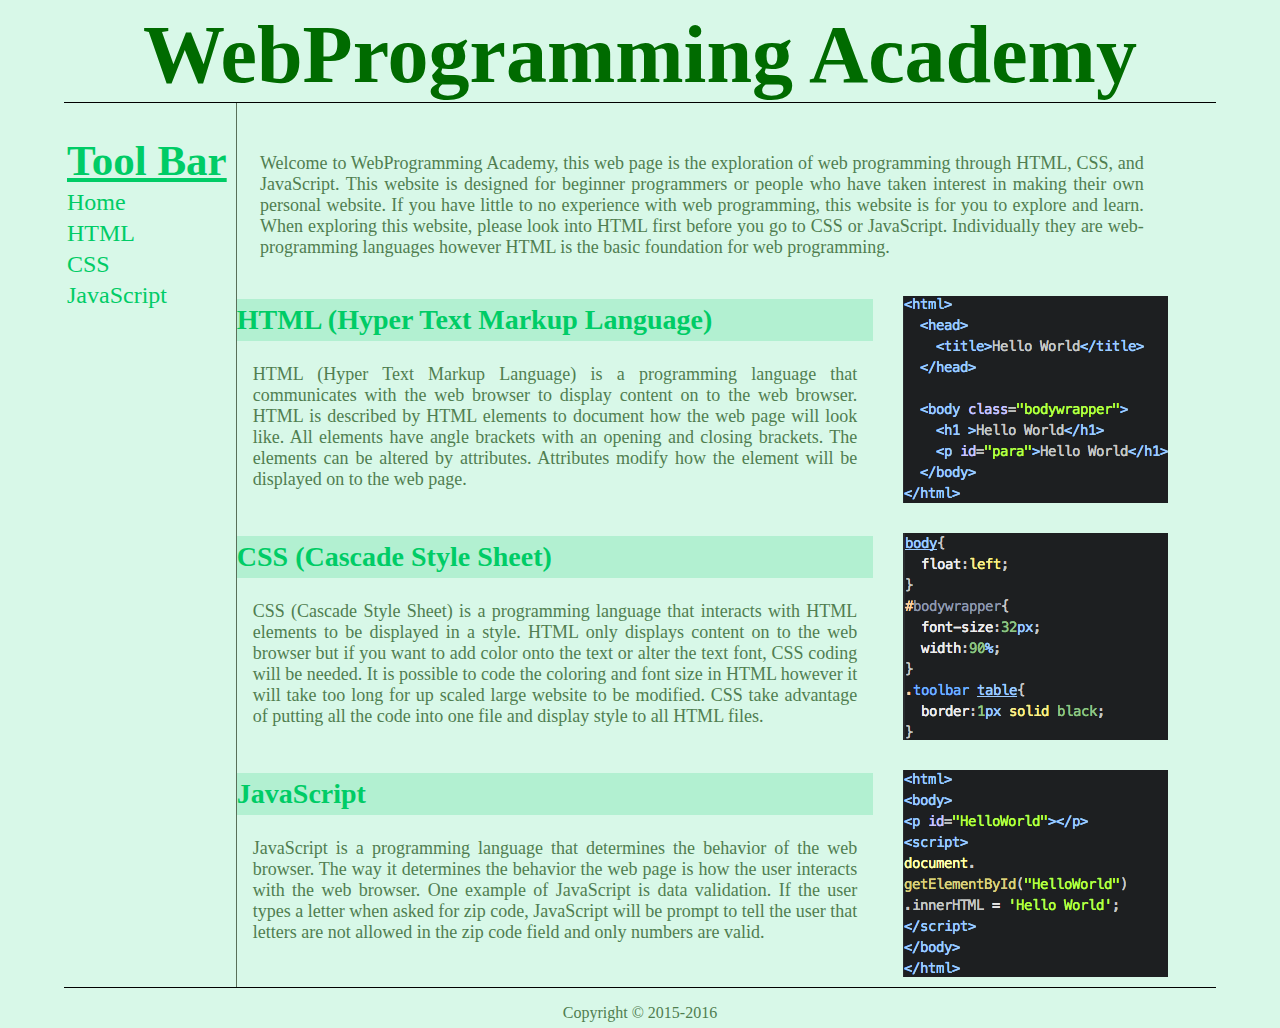
<file: index.html>
<!doctype hmtl>
<html>

<head>
	<meta charset="utf-8">
	<meta name="description" content="This is a tutorial website for basic webprogramming">
	<meta name="keywords" content="C++, Java, HTML, CSS, Tutorial">
	<link rel="stylesheet" href="WPAcss.css" type="text/css">
	<title>WPA-Home Page</title>
</head>

<div class="title">
	<h1>WebProgramming Academy</h1>
</div>

<div class="bodywrapper">

<div class="bodycolor">

		<div class="toolbar"> <!-- toolbar navigation -->
			<table>
				<tr>
					<td>
					<p>Tool Bar</p>
					</td>
				</tr>
				<tr>
					<td>
						<a href="index.html" title="Home"><p>Home</p></a>
					</td>
				</tr>
				<tr>
					<td>
						<a href="html1.html" title="Hyper Text Mark-up Language"><p>HTML</p></a>
					</td>
				</tr>
				<tr>
					<td>
						<a href="css1.html" title="Cascade Style Sheet"><p>CSS</p></a>
					</td>
				</tr>
				<tr>
					<td>
						<a href="js1.html" title="JavaScript"><p>JavaScript</p></a>
					</td>
				</tr>
			</table>
		</div>

		<div class="section">

			<div class="description"> <!-- description of the website -->
				<p>
		      Welcome to WebProgramming Academy, this web page is the exploration of web
		      programming through HTML, CSS, and JavaScript. This website is designed for beginner
		      programmers or people who have taken interest in making their own personal website. If you
		      have little to no experience with web programming, this website is for you to explore and
		      learn. When exploring this website, please look into HTML first before you go to CSS or
		      JavaScript. Individually they are web-programming languages however HTML is the basic
		      foundation for web programming.
		    </p>
			</div>

			<div class="leftdescription"> <!-- description of HTML -->
				<h2>HTML (Hyper Text Markup Language)</h2>
		    <p>
		      HTML (Hyper Text Markup Language) is a programming language that communicates with the
		      web browser to display content on to the web browser. HTML is described by HTML elements to
		      document how the web page will look like. All elements have angle brackets with an opening
		      and closing brackets. The elements can be altered by attributes. Attributes modify how the
		      element will be displayed on to the web page.
		    </p>
			</div>

			<div class="rightdescription"> <!-- images -->
				<a href="html1.html">
					<img src="Assets/indexhtml.png">
				</a>
			</div>

			<div class="leftdescription"> <!-- description of CSS -->
				<h2>CSS (Cascade Style Sheet)</h2>
		    <p>
		      CSS (Cascade Style Sheet) is a programming language that interacts with HTML elements to be
		      displayed in a style. HTML only displays content on to the web browser but if you want to add
		      color onto the text or alter the text font, CSS coding will be needed. It is possible to code
		      the coloring and font size in HTML however it will take too long for up scaled large website
		      to be modified. CSS take advantage of putting all the code into one file and display style to
		      all HTML files.
		    </p>
			</div>

			<div class="rightdescription"> <!-- images -->
				<a href="css1.html">
			  	<img src="Assets/indexcss.png">
				</a>
			</div>

			<div class="leftdescription"> <!-- description of JS -->
				<h2>JavaScript</h2>
		    <p>
		      JavaScript is a programming language that determines the behavior of the web browser. The
		      way it determines the behavior the web page is how the user interacts with the web browser.
		      One example of JavaScript is data validation. If the user types a letter when asked for zip
		      code, JavaScript will be prompt to tell the user that letters are not allowed in the zip code
		      field and only numbers are valid.
		    </p>
			</div>

			<div class="rightdescription"> <!-- images -->
				<a href="js1.html">
					<img src="Assets/indexJS.png">
				</a>
			</div>

		</div>

    <footer> <!-- copy right logo -->
			<div class="footer">
				<p>Copyright &copy; 2015-2016</p>
			</div>
		</footer>

</div> <!-- bodycolor -->

</div> <!-- bodywrapper -->

</body>

</html>
</file>
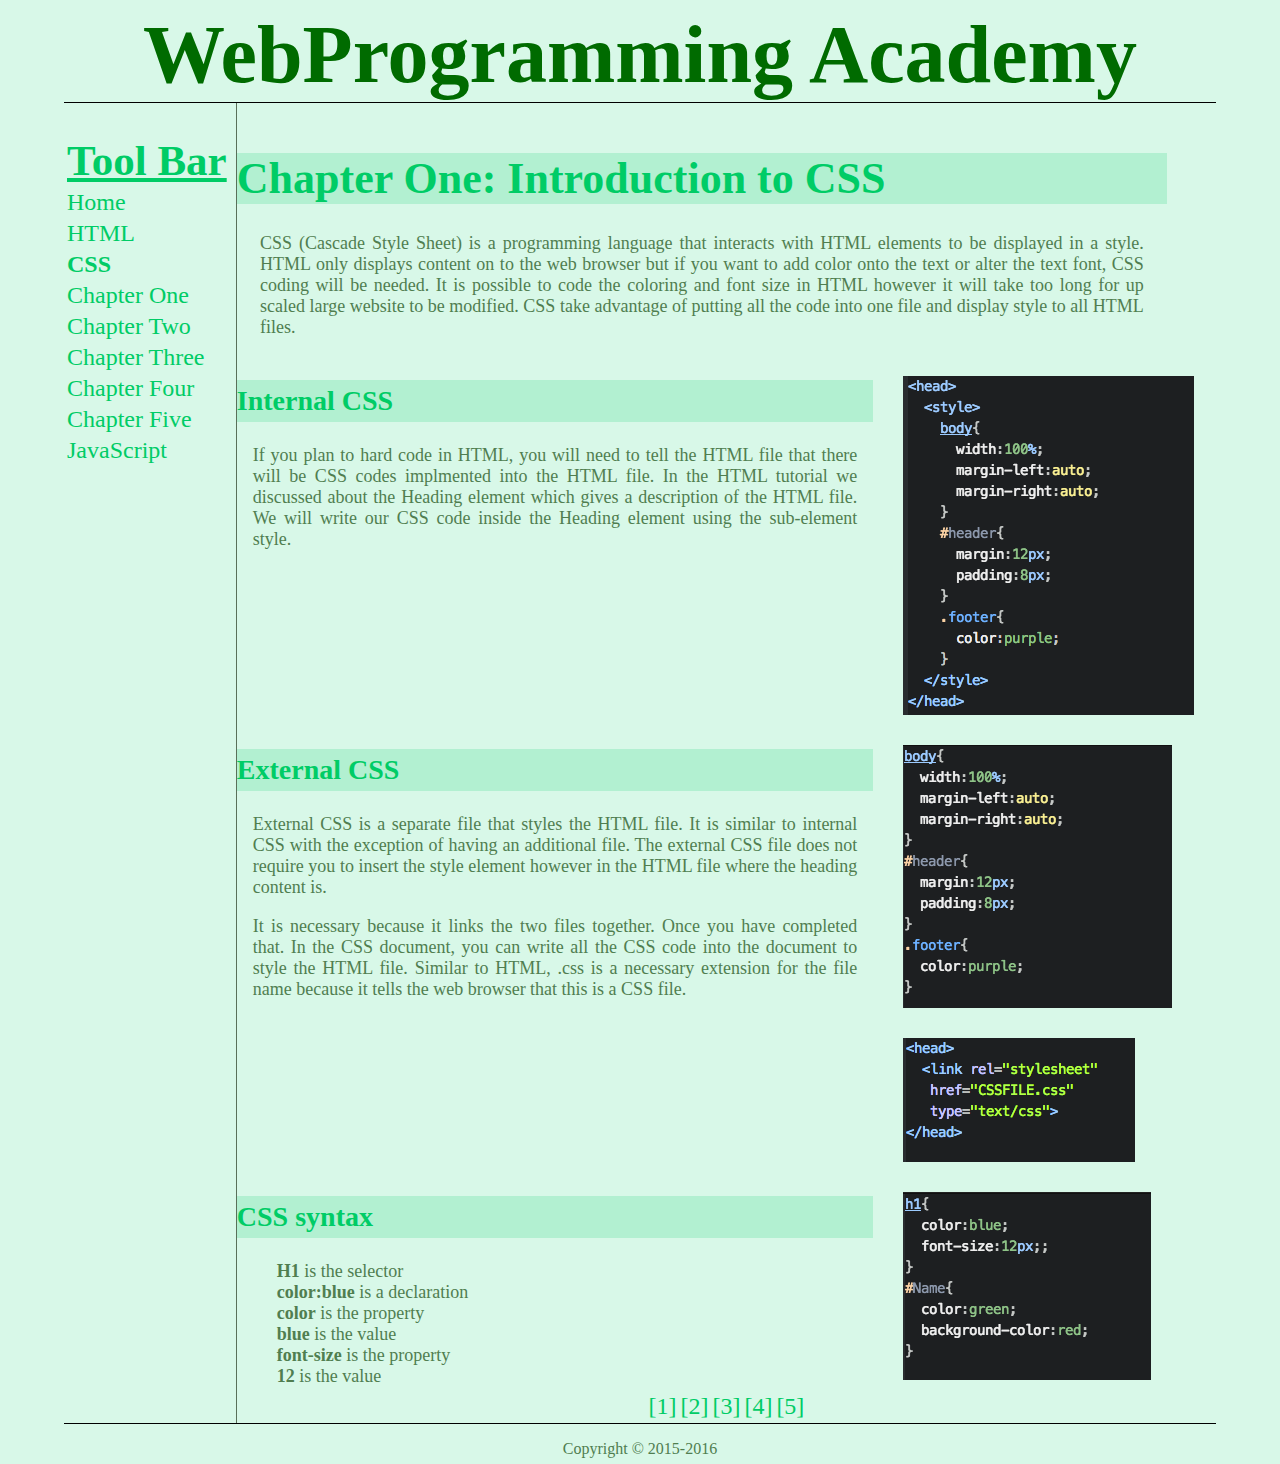
<file: css1.html>
<!doctype hmtl>
<html>

<head>
	<meta charset="utf-8">
	<meta name="description" content="This is a tutorial website for basic webprogramming">
	<meta name="keywords" content="C++, Java, HTML, CSS, Tutorial">
	<link rel="stylesheet" href="WPAcss.css" type="text/css">
	<title>WPA-CSS CH01</title>
</head>

<div class="title">
	<h1>WebProgramming Academy</h1>
</div>

<div class="bodywrapper">

<div class="bodycolor">

		<div class="toolbar"> <!-- toolbar navigation -->
			<table>
				<tr>
					<td>
					<p>Tool Bar</p>
					</td>
				</tr>
				<tr>
					<td>
						<a href="index.html" title="Home"><p>Home</p></a>
					</td>
				</tr>
				<tr>
					<td>
						<a href="html1.html" title="Hyper Text Mark-up Language"><p>HTML</p></a>
					</td>
				</tr>
				<tr>
					<td>
						CSS
					</td>
				</tr>
				<tr>
					<td>
						<a href="css1.html" title="Chapter One"><p>Chapter One</p></a>
					</td>
				</tr>
				<tr>
					<td>
						<a href="css2.html" title="Chapter Two"><p>Chapter Two</p></a>
					</td>
				</tr>
				<tr>
					<td>
						<a href="css3.html" title="Chapter Three"><p>Chapter Three</p></a>
					</td>
				</tr>
				<tr>
					<td>
						<a href="css4.html" title="Chapter Four"><p>Chapter Four</p></a>
					</td>
				</tr>
				<tr>
					<td>
						<a href="css5.html" title="Chapter Five"><p>Chapter Five</p></a>
					</td>
				</tr>
				<tr>
					<td>
						<a href="js1.html" title="JavaScript"><p>JavaScript</p></a>
					</td>
				</tr>
			</table>
		</div>

		<!-- This Web page is going to be mostly CSS introduction -->

		<div class="section">

			<div class="description"> <!-- basic description of the chapter -->
				<h1>Chapter One: Introduction to CSS</h1>
					<p>
						CSS (Cascade Style Sheet) is a programming language that interacts with HTML elements to be displayed
						in a style. HTML only displays content on to the web browser but if you want to add color onto the text
						or alter the text font, CSS coding will be needed. It is possible to code the coloring and font size in
						HTML however it will take too long for up scaled large website to be modified. CSS take advantage of
						putting all the code into one file and display style to all HTML files.
					</p>
			</div>

			<div class="leftdescription">
				<h2>Internal CSS</h2>
					<p>
						If you plan to hard code in HTML, you will need to tell the HTML file that there will be CSS codes
						implmented into the HTML file. In the HTML tutorial we discussed about the Heading element which gives
						a description of the HTML file. We will write our CSS code inside the Heading element using the sub-element
						style.
					</p>
			</div>

			<div class="rightdescription">
				<img src="Assets/css1/css1internalcss.png">
			</div>

			<div class="leftdescription">
				<h2>External CSS</h2>
					<p>
						External CSS is a separate file that styles the HTML file. It is similar to internal CSS with the exception
						of having an additional file. The external CSS file does not require you to insert the style element however
						in the HTML file where the heading content is.
					</p>

					<p>
						It is necessary because it links the two files together. Once you have completed that. In the CSS document,
						you can write all the CSS code into the document to style the HTML file. Similar to HTML, .css is a necessary
						extension for the file name because it tells the web browser that this is a CSS file.
					</p>
			</div>

			<div class="rightdescription">
				<img src="Assets/css1/css1externalcss1.png">
				<img src="Assets/css1/css1externalcss2.png">
			</div>

			<div class="leftdescription">
				<h2>CSS syntax</h2>
					<p>
						<ul>
							<li><b>H1</b> is the selector</li>
							<li><b>color:blue</b> is a declaration</li>
							<li><b>color</b> is the property</li>
							<li><b>blue</b> is the value</li>
							<li><b>font-size</b> is the property</li>
							<li><b>12</b> is the value</li>
						</ul>
					</p>
			</div>

			<div class="rightdescription">
				<img src="Assets/css1/css1csssyntax.png">
			</div>

			<div class="chapternav">
				<table>
					<tr>
						<td>
							<a href="css1.html" title="Chapter One"><p>[1]</p></a>
						</td>
						<td>
							<a href="css2.html" title="Chapter Two"><p>[2]</p></a>
						</td>
						<td>
							<a href="css3.html" title="Chapter Three"><p>[3]</p></a>
						</td>
						<td>
							<a href="css4.html" title="Chapter Four"><p>[4]</p></a>
						</td>
						<td>
							<a href="css5.html" title="Chapter Five"><p>[5]</p></a>
						</td>
					</tr>
				</table>
			</div>
		</div>

		<footer> <!-- copy right logo -->
			<div class="footer">
				<p>Copyright &copy; 2015-2016</p>
			</div>
		</footer>

</div> <!-- bodycolor -->

</div> <!-- bodywrapper -->

</body>

</html>
</file>
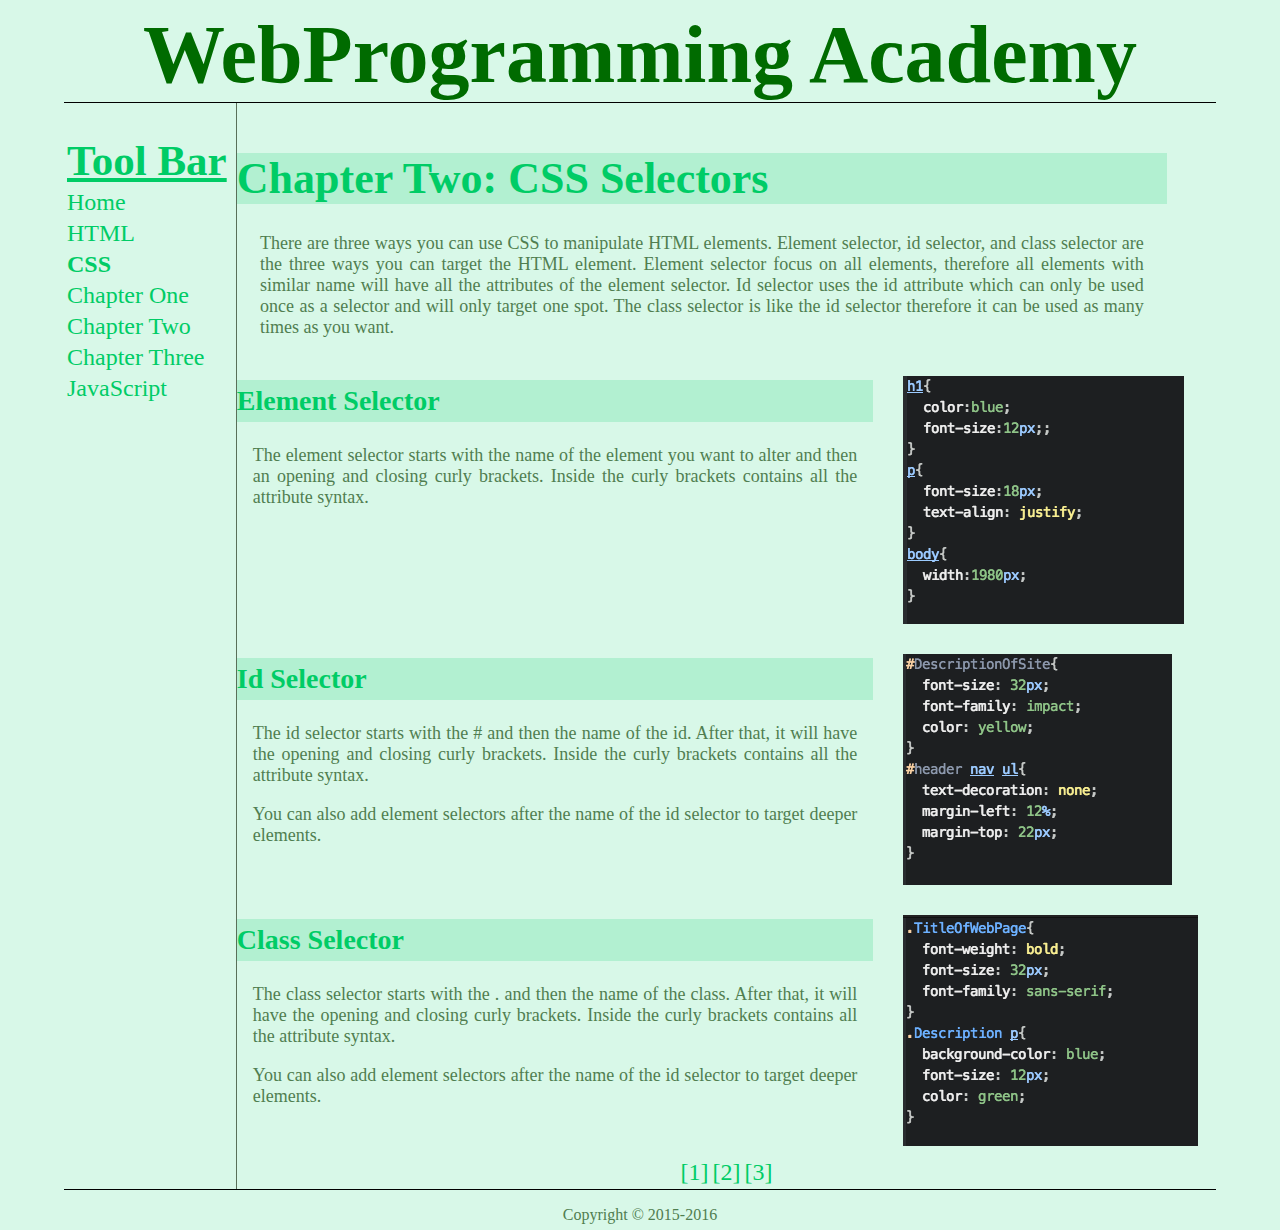
<file: css2.html>
<!doctype hmtl>
<html>

<head>
	<meta charset="utf-8">
	<meta name="description" content="This is a tutorial website for basic webprogramming">
	<meta name="keywords" content="C++, Java, HTML, CSS, Tutorial">
	<link rel="stylesheet" href="WPAcss.css" type="text/css">
	<title>WPA-CSS CH02</title>
</head>

<div class="title">
	<h1>WebProgramming Academy</h1>
</div>

<div class="bodywrapper">

<div class="bodycolor">

		<div class="toolbar"> <!-- toolbar navigation -->
			<table>
				<tr>
					<td>
					<p>Tool Bar</p>
					</td>
				</tr>
				<tr>
					<td>
						<a href="index.html" title="Home"><p>Home</p></a>
					</td>
				</tr>
				<tr>
					<td>
						<a href="html1.html" title="Hyper Text Mark-up Language"><p>HTML</p></a>
					</td>
				</tr>
				<tr>
					<td>
						CSS
					</td>
				</tr>
				<tr>
					<td>
						<a href="css1.html" title="Chapter One"><p>Chapter One</p></a>
					</td>
				</tr>
				<tr>
					<td>
						<a href="css2.html" title="Chapter Two"><p>Chapter Two</p></a>
					</td>
				</tr>
				<tr>
					<td>
						<a href="css3.html" title="Chapter Three"><p>Chapter Three</p></a>
					</td>
				</tr>
				<tr>
					<td>
						<a href="js1.html" title="JavaScript"><p>JavaScript</p></a>
					</td>
				</tr>
			</table>
		</div>

		<!-- This Web page is going to be mostly CSS introduction -->

		<div class="section">

			<div class="description"> <!-- basic description of the chapter -->
				<h1>Chapter Two: CSS Selectors</h1>
					<p>
						There are three ways you can use CSS to manipulate HTML elements. Element selector, id selector,
						and class selector are the three ways you can target the HTML element. Element selector focus on all
						elements, therefore all elements with similar name will have all the attributes of the element selector.
						Id selector uses the id attribute which can only be used once as a selector and will only target one spot.
						The class selector is like the id selector therefore it can be used as many times as you want.
					</p>
			</div>

			<div class="leftdescription">
				<h2>Element Selector</h2>
					<p>
						The element selector starts with the name of the element you want to alter and then an opening and closing
						curly brackets. Inside the curly brackets contains all the attribute syntax.
					</p>
			</div>

			<div class="rightdescription">
				<img src="Assets/css2/css2elementselector.png">
			</div>

			<div class="leftdescription">
				<h2>Id Selector</h2>
					<p>
						The id selector starts with the # and then the name of the id. After that, it will have the opening
						and closing curly brackets. Inside the curly brackets contains all the attribute syntax.
					</p>

					<p>
						You can also add element selectors after the name of the id selector to target deeper elements.
					</p>
			</div>

			<div class="rightdescription">
				<img src="Assets/css2/css2idselector.png">
			</div>

			<div class="leftdescription">
				<h2>Class Selector</h2>
					<p>
						The class selector starts with the . and then the name of the class. After that, it will have the opening
						and closing curly brackets. Inside the curly brackets contains all the attribute syntax.
					</p>

					<p>
						You can also add element selectors after the name of the id selector to target deeper elements.
					</p>
			</div>

			<div class="rightdescription">
				<img src="Assets/css2/css2classselector.png">
			</div>

			<div class="chapternav">
				<table>
					<tr>
						<td>
							<a href="css1.html" title="Chapter One"><p>[1]</p></a>
						</td>
						<td>
							<a href="css2.html" title="Chapter Two"><p>[2]</p></a>
						</td>
						<td>
							<a href="css3.html" title="Chapter Three"><p>[3]</p></a>
						</td>
					</tr>
				</table>
			</div>

		</div>

		<footer> <!-- copy right logo -->
			<div class="footer">
				<p>Copyright &copy; 2015-2016</p>
			</div>
		</footer>

</div> <!-- bodycolor -->

</div> <!-- bodywrapper -->

</body>

</html>
</file>
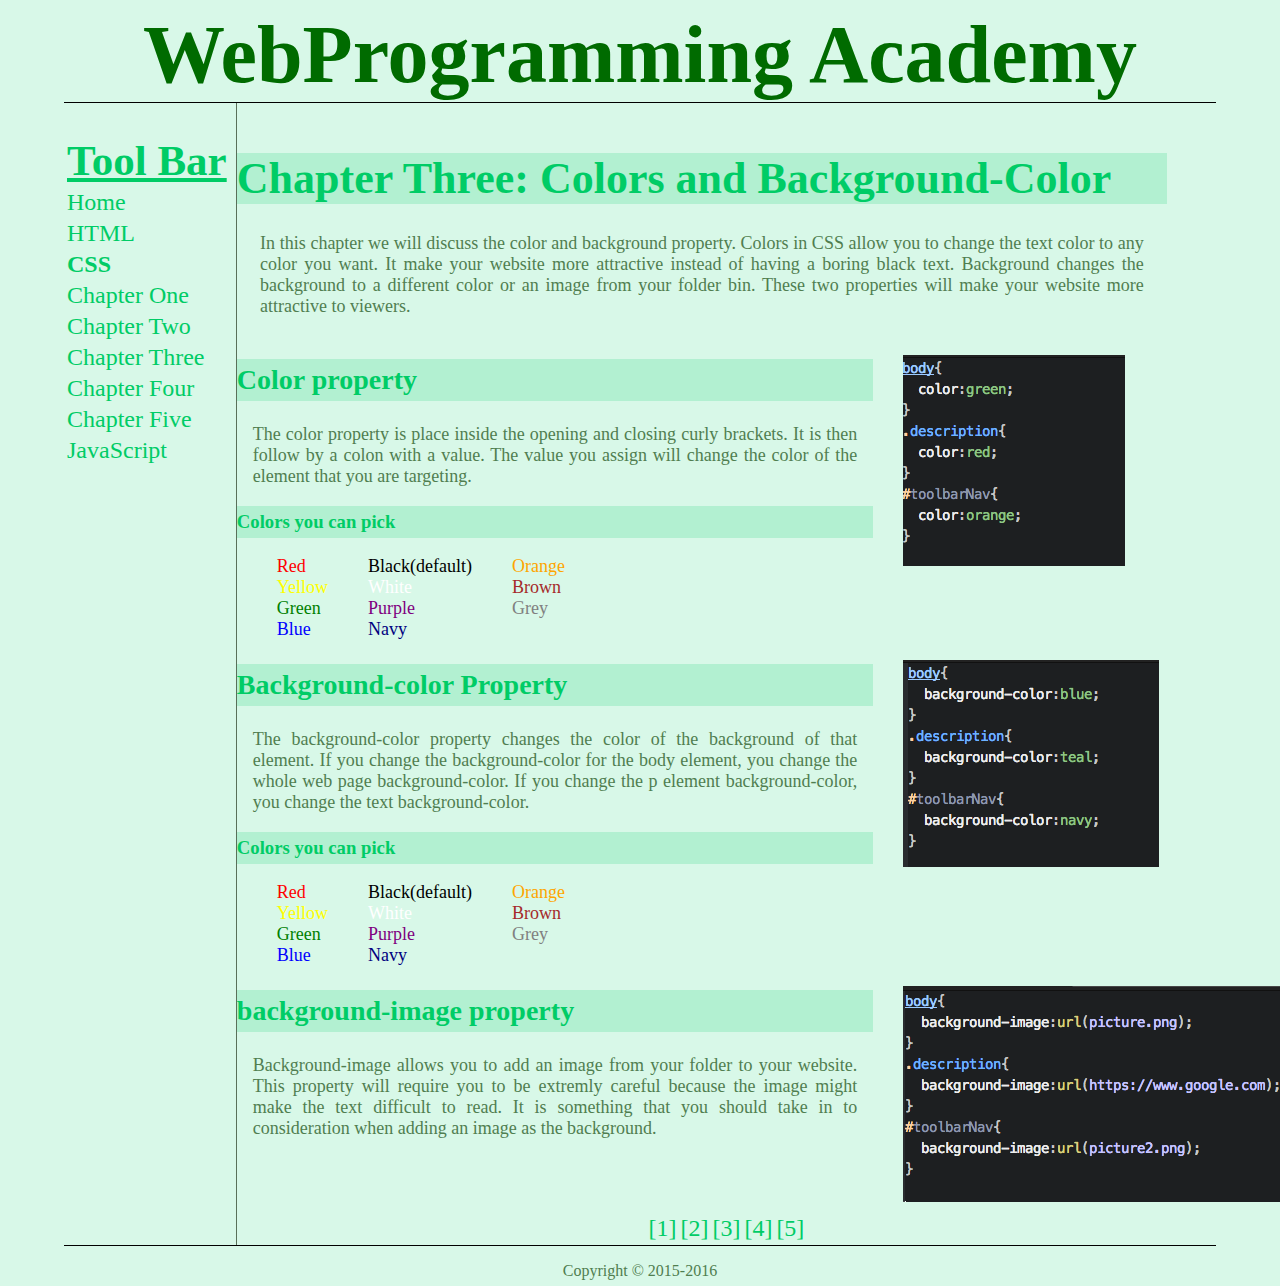
<file: css3.html>
<!doctype hmtl>
<html>

<head>
	<meta charset="utf-8">
	<meta name="description" content="This is a tutorial website for basic webprogramming">
	<meta name="keywords" content="C++, Java, HTML, CSS, Tutorial">
	<link rel="stylesheet" href="WPAcss.css" type="text/css">
	<title>WPA-CSS CH03</title>
</head>

<div class="title">
	<h1>WebProgramming Academy</h1>
</div>

<div class="bodywrapper">

<div class="bodycolor">

		<div class="toolbar"> <!-- toolbar navigation -->
			<table>
				<tr>
					<td>
					<p>Tool Bar</p>
					</td>
				</tr>
				<tr>
					<td>
						<a href="index.html" title="Home"><p>Home</p></a>
					</td>
				</tr>
				<tr>
					<td>
						<a href="html1.html" title="Hyper Text Mark-up Language"><p>HTML</p></a>
					</td>
				</tr>
				<tr>
					<td>
						CSS
					</td>
				</tr>
				<tr>
					<td>
						<a href="css1.html" title="Chapter One"><p>Chapter One</p></a>
					</td>
				</tr>
				<tr>
					<td>
						<a href="css2.html" title="Chapter Two"><p>Chapter Two</p></a>
					</td>
				</tr>
				<tr>
					<td>
						<a href="css3.html" title="Chapter Three"><p>Chapter Three</p></a>
					</td>
				</tr>
				<tr>
					<td>
						<a href="css4.html" title="Chapter Four"><p>Chapter Four</p></a>
					</td>
				</tr>
				<tr>
					<td>
						<a href="css5.html" title="Chapter Five"><p>Chapter Five</p></a>
					</td>
				</tr>
				<tr>
					<td>
						<a href="js1.html" title="JavaScript"><p>JavaScript</p></a>
					</td>
				</tr>
			</table>
		</div>

		<!-- This Web page is going to be mostly CSS introduction -->

		<div class="section">

			<div class="description"> <!-- basic description of the chapter -->
				<h1>Chapter Three: Colors and Background-Color</h1>
					<p>
						In this chapter we will discuss the color and background property. Colors in CSS allow you to change
						the text color to any color you want. It make your website more attractive instead of having a boring
						black text. Background changes the background to a different color or an image from your folder bin.
						These two properties will make your website more attractive to viewers.
					</p>
			</div>

			<div class="leftdescription">
				<h2>Color property</h2>
					<p>
						The color property is place inside the opening and closing curly brackets. It is then follow by a colon
						with a value. The value you assign will change the color of the element that you are targeting.
					</p>
				<h3>Colors you can pick</h3>
					<ul>
						<li style="color:red">Red</red></li>
						<li style="color:yellow">Yellow</li>
						<li style="color:green">Green</li>
						<li style="color:blue">Blue</li>
					</ul>
					<ul>
						<li style="color:black">Black(default)</li>
						<li style="color:white">White</li>
						<li style="color:Purple">Purple</li>
						<li style="color:Navy">Navy</li>
					</ul>
					<ul>
						<li style="color:orange">Orange</li>
						<li style="color:brown">Brown</li>
						<li style="color:grey">Grey</li>
					</ul>
			</div>

			<div class="rightdescription">
				<img src="Assets/css3/css3color.png">
			</div>

			<div class="leftdescription">
				<h2>Background-color Property</h2>
					<p>
						The background-color property changes the color of the background of that element. If you change the
						background-color for the body element, you change the whole web page background-color. If you change the
						p element background-color, you change the text background-color.
					</p>
				<h3>Colors you can pick</h3>
					<ul>
							<li style="color:red">Red</red></li>
							<li style="color:yellow">Yellow</li>
							<li style="color:green">Green</li>
							<li style="color:blue">Blue</li>
					</ul>
					<ul>
							<li style="color:black">Black(default)</li>
							<li style="color:white">White</li>
							<li style="color:Purple">Purple</li>
							<li style="color:Navy">Navy</li>
					</ul>
					<ul>
							<li style="color:orange">Orange</li>
							<li style="color:brown">Brown</li>
							<li style="color:grey">Grey</li>
					</ul>
			</div>

			<div class="rightdescription">
				<img src="Assets/css3/css3bgcolor.png">
			</div>

			<div class="leftdescription">
				<h2>background-image property</h2>
					<p>
						Background-image allows you to add an image from your folder to your website. This property
						will require you to be extremly careful because the image might make the text difficult to read.
						It is something that you should take in to consideration when adding an image as the background.
					</p>
			</div>

			<div class="rightdescription">
				<img src="Assets/css3/css3bgimg.png">
			</div>

			<div class="chapternav">
				<table>
					<tr>
						<td>
							<a href="css1.html" title="Chapter One"><p>[1]</p></a>
						</td>
						<td>
							<a href="css2.html" title="Chapter Two"><p>[2]</p></a>
						</td>
						<td>
							<a href="css3.html" title="Chapter Three"><p>[3]</p></a>
						</td>
						<td>
							<a href="css4.html" title="Chapter Four"><p>[4]</p></a>
						</td>
						<td>
							<a href="css5.html" title="Chapter Five"><p>[5]</p></a>
						</td>
					</tr>
				</table>
			</div>

		</div>

		<footer> <!-- copy right logo -->
			<div class="footer">
				<p>Copyright &copy; 2015-2016</p>
			</div>
		</footer>

</div> <!-- bodycolor -->

</div> <!-- bodywrapper -->

</body>

</html>
</file>
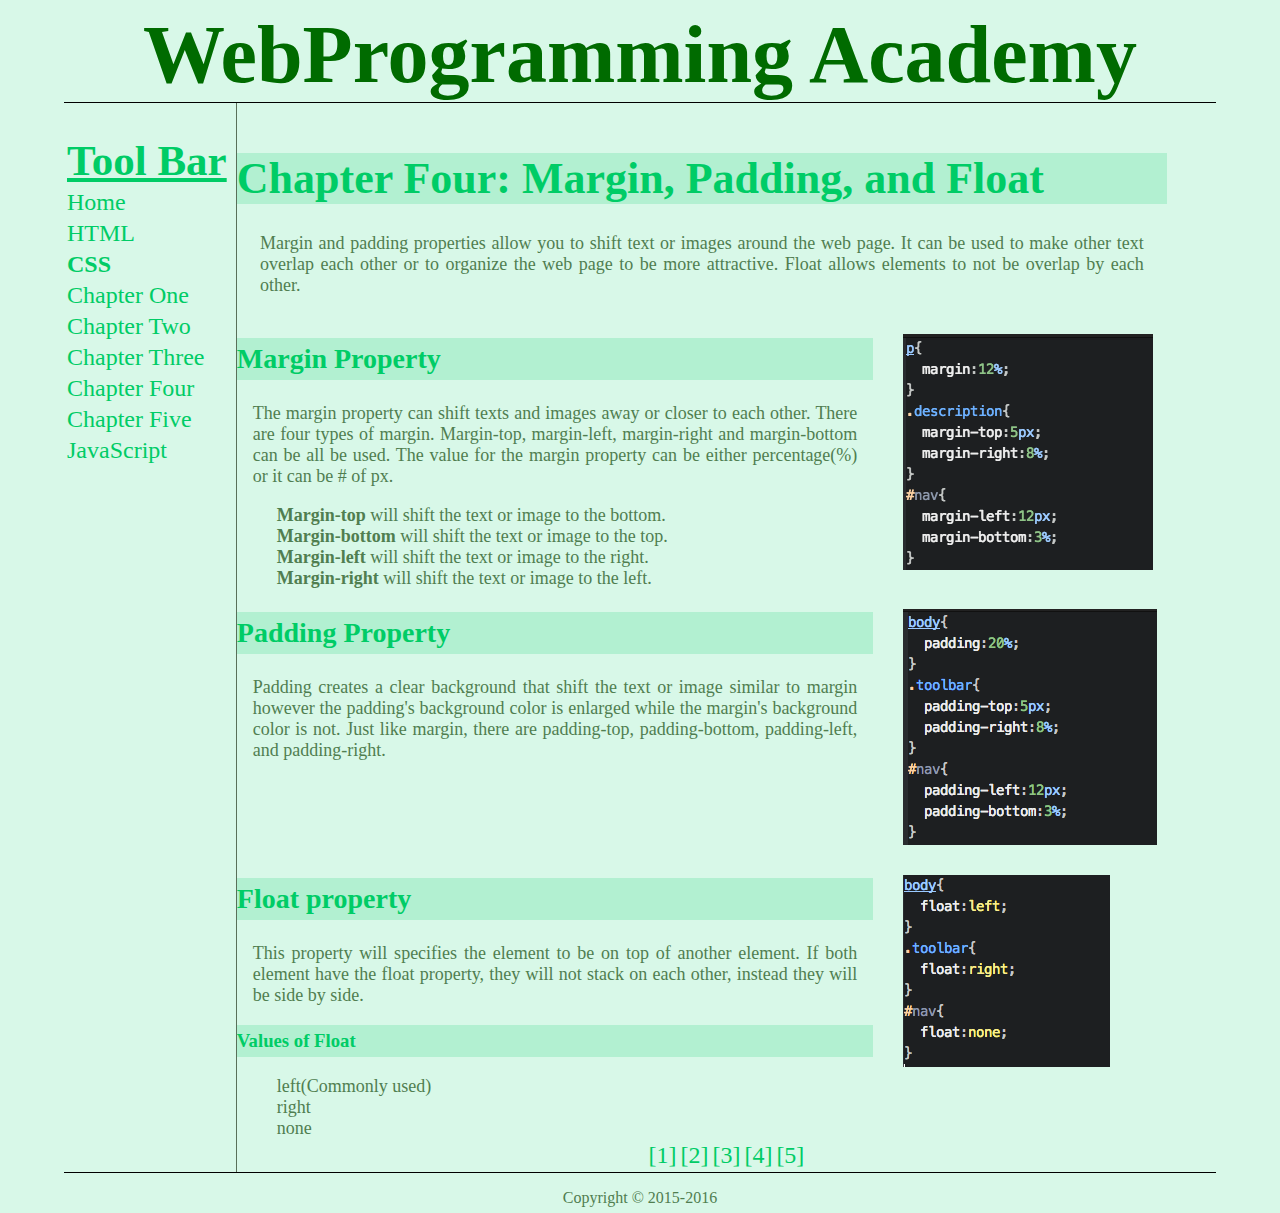
<file: css4.html>
<!doctype hmtl>
<html>

<head>
	<meta charset="utf-8">
	<meta name="description" content="This is a tutorial website for basic webprogramming">
	<meta name="keywords" content="C++, Java, HTML, CSS, Tutorial">
	<link rel="stylesheet" href="WPAcss.css" type="text/css">
	<title>WPA-CSS CH04</title>
</head>

<div class="title">
	<h1>WebProgramming Academy</h1>
</div>

<div class="bodywrapper">

<div class="bodycolor">

		<div class="toolbar"> <!-- toolbar navigation -->
			<table>
				<tr>
					<td>
					<p>Tool Bar</p>
					</td>
				</tr>
				<tr>
					<td>
						<a href="index.html" title="Home"><p>Home</p></a>
					</td>
				</tr>
				<tr>
					<td>
						<a href="html1.html" title="Hyper Text Mark-up Language"><p>HTML</p></a>
					</td>
				</tr>
				<tr>
					<td>
						CSS
					</td>
				</tr>
				<tr>
					<td>
						<a href="css1.html" title="Chapter One"><p>Chapter One</p></a>
					</td>
				</tr>
				<tr>
					<td>
						<a href="css2.html" title="Chapter Two"><p>Chapter Two</p></a>
					</td>
				</tr>
				<tr>
					<td>
						<a href="css3.html" title="Chapter Three"><p>Chapter Three</p></a>
					</td>
				</tr>
				<tr>
					<td>
						<a href="css4.html" title="Chapter Four"><p>Chapter Four</p></a>
					</td>
				</tr>
				<tr>
					<td>
						<a href="css5.html" title="Chapter Five"><p>Chapter Five</p></a>
					</td>
				</tr>
				<tr>
					<td>
						<a href="js1.html" title="JavaScript"><p>JavaScript</p></a>
					</td>
				</tr>
			</table>
		</div>

		<!-- This Web page is going to be mostly CSS introduction -->

		<div class="section">

			<div class="description"> <!-- basic description of the chapter -->
				<h1>Chapter Four: Margin, Padding, and Float</h1>
					<p>
						Margin and padding properties allow you to shift text or images around the web page. It can be used to make
						other text overlap each other or to organize the web page to be more attractive. Float allows elements to not be
						overlap by each other.
					</p>
			</div>

			<div class="leftdescription">
				<h2>Margin Property</h2>
					<p>
						The margin property can shift texts and images away or closer to each other. There are four types of margin.
						Margin-top, margin-left, margin-right and margin-bottom can be all be used. The value for the margin property
						can be either percentage(%) or it can be # of px.
						<ul>
							<li><strong>Margin-top</strong> will shift the text or image to the bottom.</li>
							<li><strong>Margin-bottom</strong> will shift the text or image to the top.</li>
							<li><strong>Margin-left</strong> will shift the text or image to the right.</li>
							<li><strong>Margin-right</strong> will shift the text or image to the left.</li>
						</ul>
					</p>

			</div>

			<div class="rightdescription">
				<img src="Assets/css4/css4margin.png">
			</div>

			<div class="leftdescription">
				<h2>Padding Property</h2>
					<p>
						Padding creates a clear background that shift the text or image similar to margin however the padding's background
						color is enlarged while the margin's background color is not. Just like margin, there are padding-top, padding-bottom,
						padding-left, and padding-right.
					</p>
			</div>

			<div class="rightdescription">
				<img src="Assets/css4/css4padding.png">
			</div>

			<div class="leftdescription">
				<h2>Float property</h2>
					<p>
						This property will specifies the element to be on top of another element. If both element have the
						float property, they will not stack on each other, instead they will be side by side.
					</p>
				<h3>Values of Float</h3>
					<ul>
						<li>left(Commonly used)</li>
						<li>right</li>
						<li>none</li>
					</ul>
			</div>

			<div class="rightdescription">
				<img src="Assets/css4/css4float.png">
			</div>

			<div class="chapternav">
				<table>
					<tr>
						<td>
							<a href="css1.html" title="Chapter One"><p>[1]</p></a>
						</td>
						<td>
							<a href="css2.html" title="Chapter Two"><p>[2]</p></a>
						</td>
						<td>
							<a href="css3.html" title="Chapter Three"><p>[3]</p></a>
						</td>
						<td>
							<a href="css4.html" title="Chapter Four"><p>[4]</p></a>
						</td>
						<td>
							<a href="css5.html" title="Chapter Five"><p>[5]</p></a>
						</td>
					</tr>
				</table>
			</div>

		</div>

		<footer> <!-- copy right logo -->
			<div class="footer">
				<p>Copyright &copy; 2015-2016</p>
			</div>
		</footer>

</div> <!-- bodycolor -->

</div> <!-- bodywrapper -->

</body>

</html>
</file>
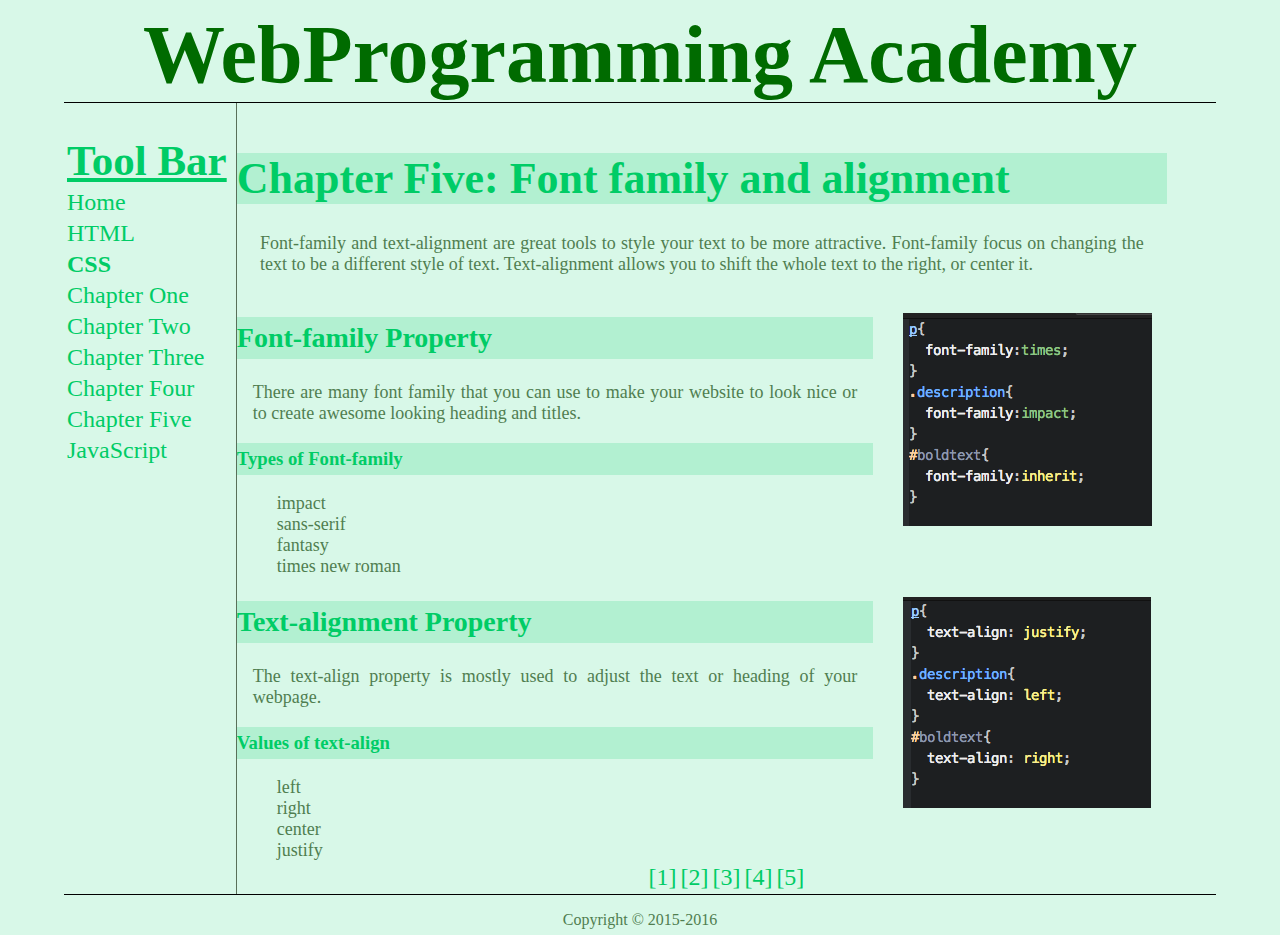
<file: css5.html>
<!doctype hmtl>
<html>

<head>
	<meta charset="utf-8">
	<meta name="description" content="This is a tutorial website for basic webprogramming">
	<meta name="keywords" content="C++, Java, HTML, CSS, Tutorial">
	<link rel="stylesheet" href="WPAcss.css" type="text/css">
	<title>WPA-CSS CH05</title>
</head>

<div class="title">
	<h1>WebProgramming Academy</h1>
</div>

<div class="bodywrapper">

<div class="bodycolor">

		<div class="toolbar"> <!-- toolbar navigation -->
			<table>
				<tr>
					<td>
					<p>Tool Bar</p>
					</td>
				</tr>
				<tr>
					<td>
						<a href="index.html" title="Home"><p>Home</p></a>
					</td>
				</tr>
				<tr>
					<td>
						<a href="html1.html" title="Hyper Text Mark-up Language"><p>HTML</p></a>
					</td>
				</tr>
				<tr>
					<td>
						CSS
					</td>
				</tr>
				<tr>
					<td>
						<a href="css1.html" title="Chapter One"><p>Chapter One</p></a>
					</td>
				</tr>
				<tr>
					<td>
						<a href="css2.html" title="Chapter Two"><p>Chapter Two</p></a>
					</td>
				</tr>
				<tr>
					<td>
						<a href="css3.html" title="Chapter Three"><p>Chapter Three</p></a>
					</td>
				</tr>
				<tr>
					<td>
						<a href="css4.html" title="Chapter Four"><p>Chapter Four</p></a>
					</td>
				</tr>
				<tr>
					<td>
						<a href="css5.html" title="Chapter Five"><p>Chapter Five</p></a>
					</td>
				</tr>
				<tr>
					<td>
						<a href="js1.html" title="JavaScript"><p>JavaScript</p></a>
					</td>
				</tr>
			</table>
		</div>

		<!-- This Web page is going to be mostly CSS introduction -->

		<div class="section">

			<div class="description"> <!-- basic description of the chapter -->
				<h1>Chapter Five: Font family and alignment</h1>
					<p>
						Font-family and text-alignment are great tools to style your text to be more attractive. Font-family
						focus on changing the text to be a different style of text. Text-alignment allows you to shift the whole
						text to the right, or center it.
					</p>
			</div>

			<div class="leftdescription">
				<h2>Font-family Property</h2>
					<p>
						There are many font family that you can use to make your website to look nice or to create awesome looking
						heading and titles.
					</p>
				<h3>Types of Font-family</h3>
					<ul>
						<li>impact</li>
						<li>sans-serif</li>
						<li>fantasy</li>
						<li>times new roman</li>
					</ul>
			</div>

			<div class="rightdescription">
				<img src="Assets/css5/css5familyfont.png">
			</div>

			<div class="leftdescription">
				<h2>Text-alignment Property</h2>
					<p>
						The text-align property is mostly used to adjust the text or heading of your webpage.
					</p>
				<h3>Values of text-align</h3>
					<ul>
						<li>left</li>
						<li>right</li>
						<li>center</li>
						<li>justify</li>
					</ul>
			</div>

			<div class="rightdescription">
				<img src="Assets/css5/css5textalign.png">
			</div>

			<div class="chapternav">
				<table>
					<tr>
						<td>
							<a href="css1.html" title="Chapter One"><p>[1]</p></a>
						</td>
						<td>
							<a href="css2.html" title="Chapter Two"><p>[2]</p></a>
						</td>
						<td>
							<a href="css3.html" title="Chapter Three"><p>[3]</p></a>
						</td>
						<td>
							<a href="css4.html" title="Chapter Four"><p>[4]</p></a>
						</td>
						<td>
							<a href="css5.html" title="Chapter Five"><p>[5]</p></a>
						</td>
					</tr>
				</table>
			</div>

		</div>

		<footer> <!-- copy right logo -->
			<div class="footer">
				<p>Copyright &copy; 2015-2016</p>
			</div>
		</footer>

</div> <!-- bodycolor -->

</div> <!-- bodywrapper -->

</body>

</html>
</file>
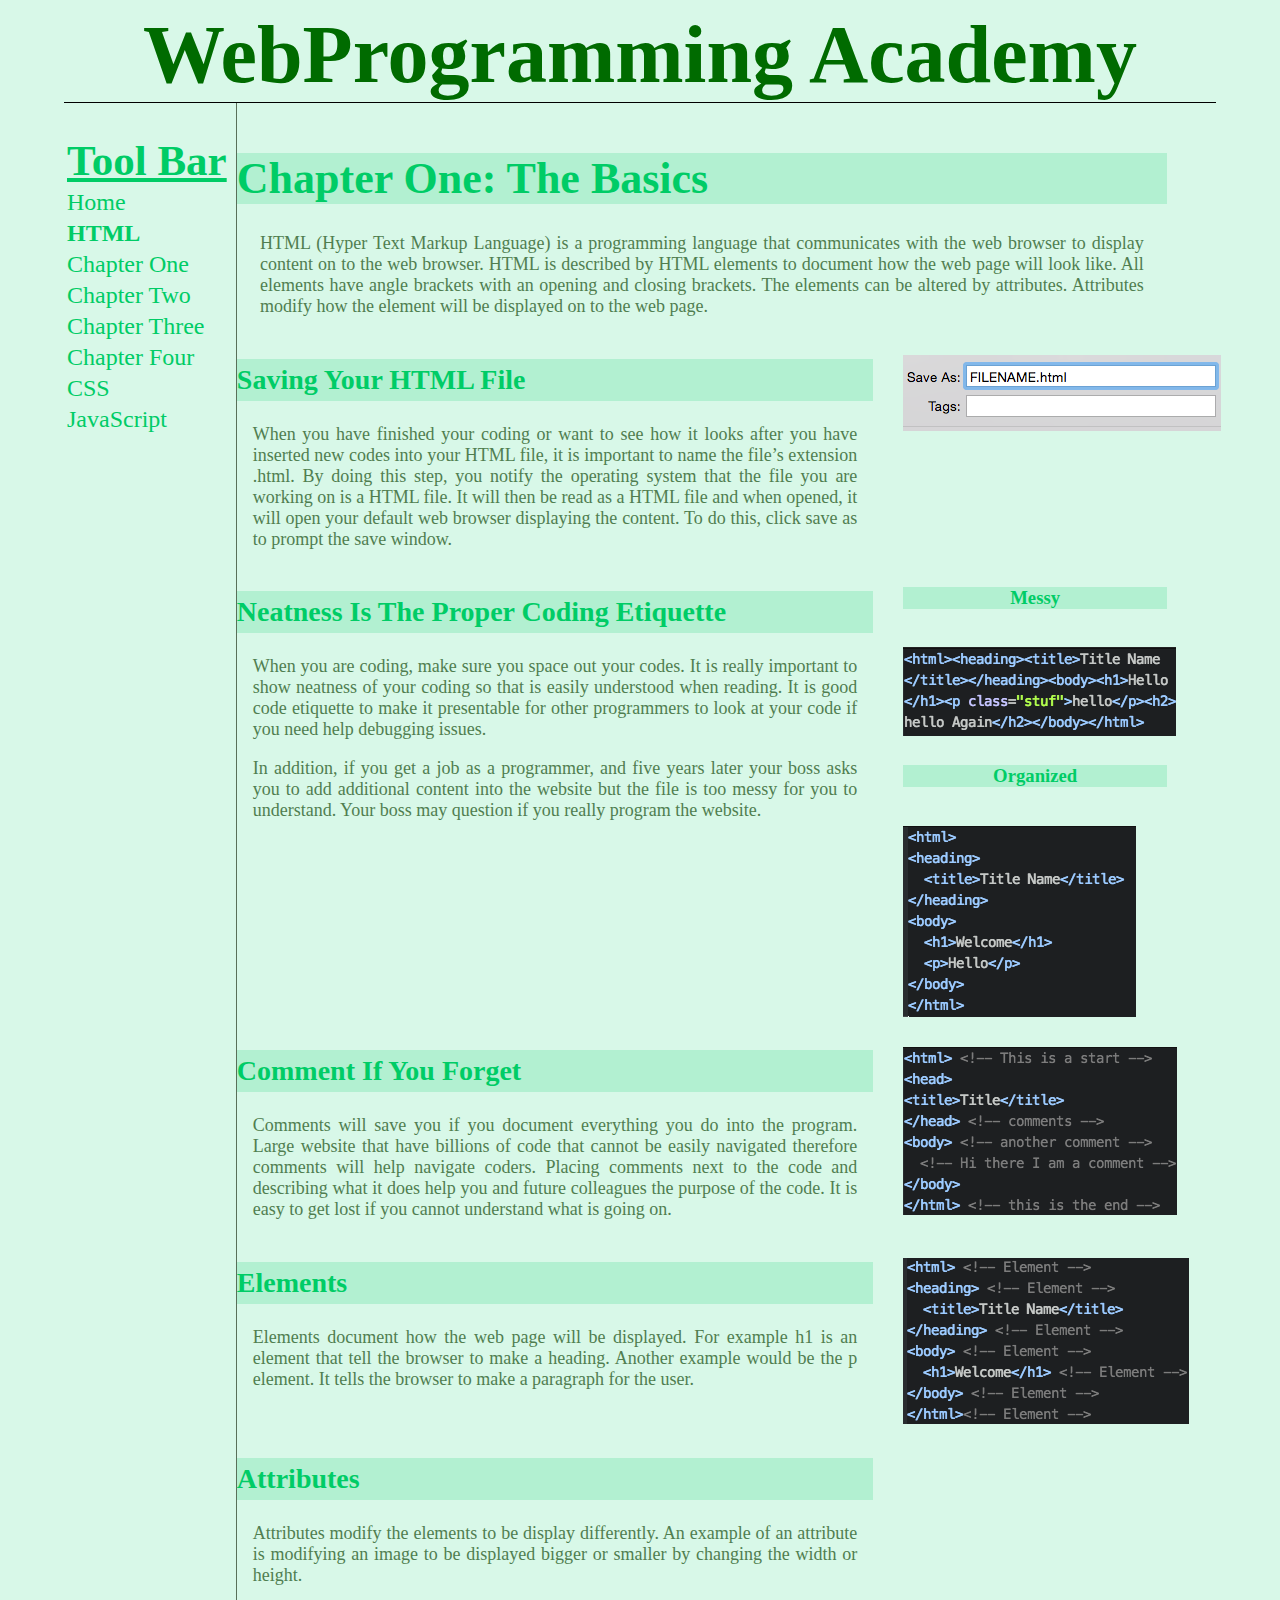
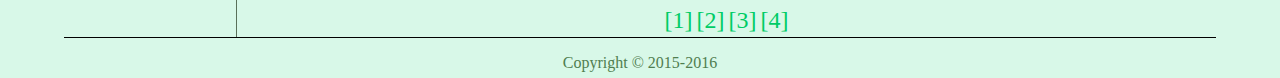
<file: html1.html>
<!doctype hmtl>
<html>

<head>
	<meta charset="utf-8">
	<meta name="description" content="This is a tutorial website for basic webprogramming">
	<meta name="keywords" content="C++, Java, HTML, CSS, Tutorial">
	<link rel="stylesheet" href="WPAcss.css" type="text/css">
	<title>WPA-HTML CH01</title>
</head>

<div class="title">
	<h1>WebProgramming Academy</h1>
</div>

<div class="bodywrapper">

<div class="bodycolor">

		<div class="toolbar"> <!-- toolbar navigation -->
			<table>
				<tr>
					<td>
					<p>Tool Bar</p>
					</td>
				</tr>
				<tr>
					<td>
						<a href="index.html" title="Home"><p>Home</p></a>
					</td>
				</tr>
				<tr>
					<td>
						HTML
					</td>
				</tr>
				<tr>
					<td>
						<a href="html1.html" title="Chapter One"><p>Chapter One</p></a>
					</td>
				</tr>
				<tr>
					<td>
						<a href="html2.html" title="Chapter Two"><p>Chapter Two</p></a>
					</td>
				</tr>
				<tr>
					<td>
						<a href="html3.html" title="Chapter Three"><p>Chapter Three</p></a>
					</td>
				</tr>
				<tr>
					<td>
						<a href="html4.html" title="Chapter Four"><p>Chapter Four</p></a>
					</td>
				</tr>
				<tr>
					<td>
						<a href="css1.html" title="Cascade Style Sheet"><p>CSS</p></a>
					</td>
				</tr>
				<tr>
					<td>
						<a href="js1.html" title="JavaScript"><p>JavaScript</p></a>
					</td>
				</tr>
			</table>
		</div>

		<!-- this webpage does not have anything code related. It will contain the basic knowledge of
					HTML. Simple stuff like how to save a HTML file and what are elements in HTML -->

		<div class="section">

			<div class="description"> <!-- basic description of the chapter -->
				<h1>Chapter One: The Basics</h1>
				<p>
					HTML (Hyper Text Markup Language) is a programming language that communicates with the
	        web browser to display content on to the web browser. HTML is described by HTML elements to
	        document how the web page will look like. All elements have angle brackets with an opening
	        and closing brackets. The elements can be altered by attributes. Attributes modify how the
	        element will be displayed on to the web page.
				</p>
			</div>

			<div class="leftdescription"> <!-- Saving your HTML file -->
				<h2>Saving Your HTML File</h2>
				<p>
					When you have finished your coding or want to see how it looks after you have inserted new codes
					into your HTML file, it is important to name the file’s extension .html. By doing this step, you
					notify the operating system that the file you are working on is a HTML file. It will then be read
					as a HTML file and when opened, it will open your default web browser displaying the content. To
					do this, click save as to prompt the save window.
				</p>
			</div>

			<div class="rightdescription">
				<img src="Assets/html1/html1Saveas.png" alt="Saveas.png">
			</div>

			<div class="leftdescription"> <!-- Code neatness -->
				<h2>Neatness Is The Proper Coding Etiquette</h2>
				<p>
					When you are coding, make sure you space out your codes. It is really important to show neatness of your
					coding so that is easily understood when reading. It is good code etiquette to make it presentable for
					other programmers to look at your code if you need help debugging issues.
				</p>
				<p>
					In addition, if you get a job as a programmer, and five years later your boss asks you to add additional
					content into the website but the file is too messy for you to understand. Your boss may question if you
					really program the website.
				</p>
			</div>

			<div class="rightdescription">
					<h3>Messy</h3>
						<img src="Assets/html1/html1messy.png">
					<h3>Organized</h3>
						<img src="Assets/html1/htm1Clean.png">
			</div>

			<div class="leftdescription"> <!-- Comment Section -->
				<h2>Comment If You Forget</h2>
				<p>
					Comments will save you if you document everything you do into the program. Large website that have billions
					of code that cannot be easily navigated therefore comments will help navigate coders. Placing comments next
					to the code and describing what it does help you and future colleagues the purpose of the code. It is easy
					to get lost if you cannot understand what is going on.
				</p>
			</div>

			<div class="rightdescription">
				<img src="Assets/html1/html1Comments.png">
			</div>

			<div class="leftdescription"> <!-- Elements -->
				<h2>Elements</h2>
				<p>
					Elements document how the web page will be displayed. For example h1 is an element that tell the browser
					to make a heading. Another example would be the p element. It tells the browser to make a paragraph for the user.
				</p>
			</div>

			<div class="rightdescription">
				<img src="Assets/html1/html1Elements.png">
			</div>

			<div class="leftdescription"> <!-- Attributes -->
				<h2>Attributes</h2>
				<p>
					Attributes modify the elements to be display differently. An example of an attribute
					is modifying an image to be displayed bigger or smaller by changing the width or height.
				</p>
			</div>

			<div class="chapternav">
				<table>
					<tr>
						<td>
							<a href="html1.html" title="Chapter One"><p>[1]</p></a>
						</td>
						<td>
							<a href="html2.html" title="Chapter Two"><p>[2]</p></a>
						</td>
						<td>
							<a href="html3.html" title="Chapter Three"><p>[3]</p></a>
						</td>
						<td>
							<a href="html4.html" title="Chapter Four"><p>[4]</p></a>
						</td>
					</tr>
				</table>
			</div>

			</div>


		</div>
    <footer> <!-- copy right logo -->
      <div class="footer">
        <p>Copyright &copy; 2015-2016</p>
      </div>
    </footer>

</div> <!-- bodycolor -->

</div> <!-- bodywrapper -->

</body>

</html>
</file>
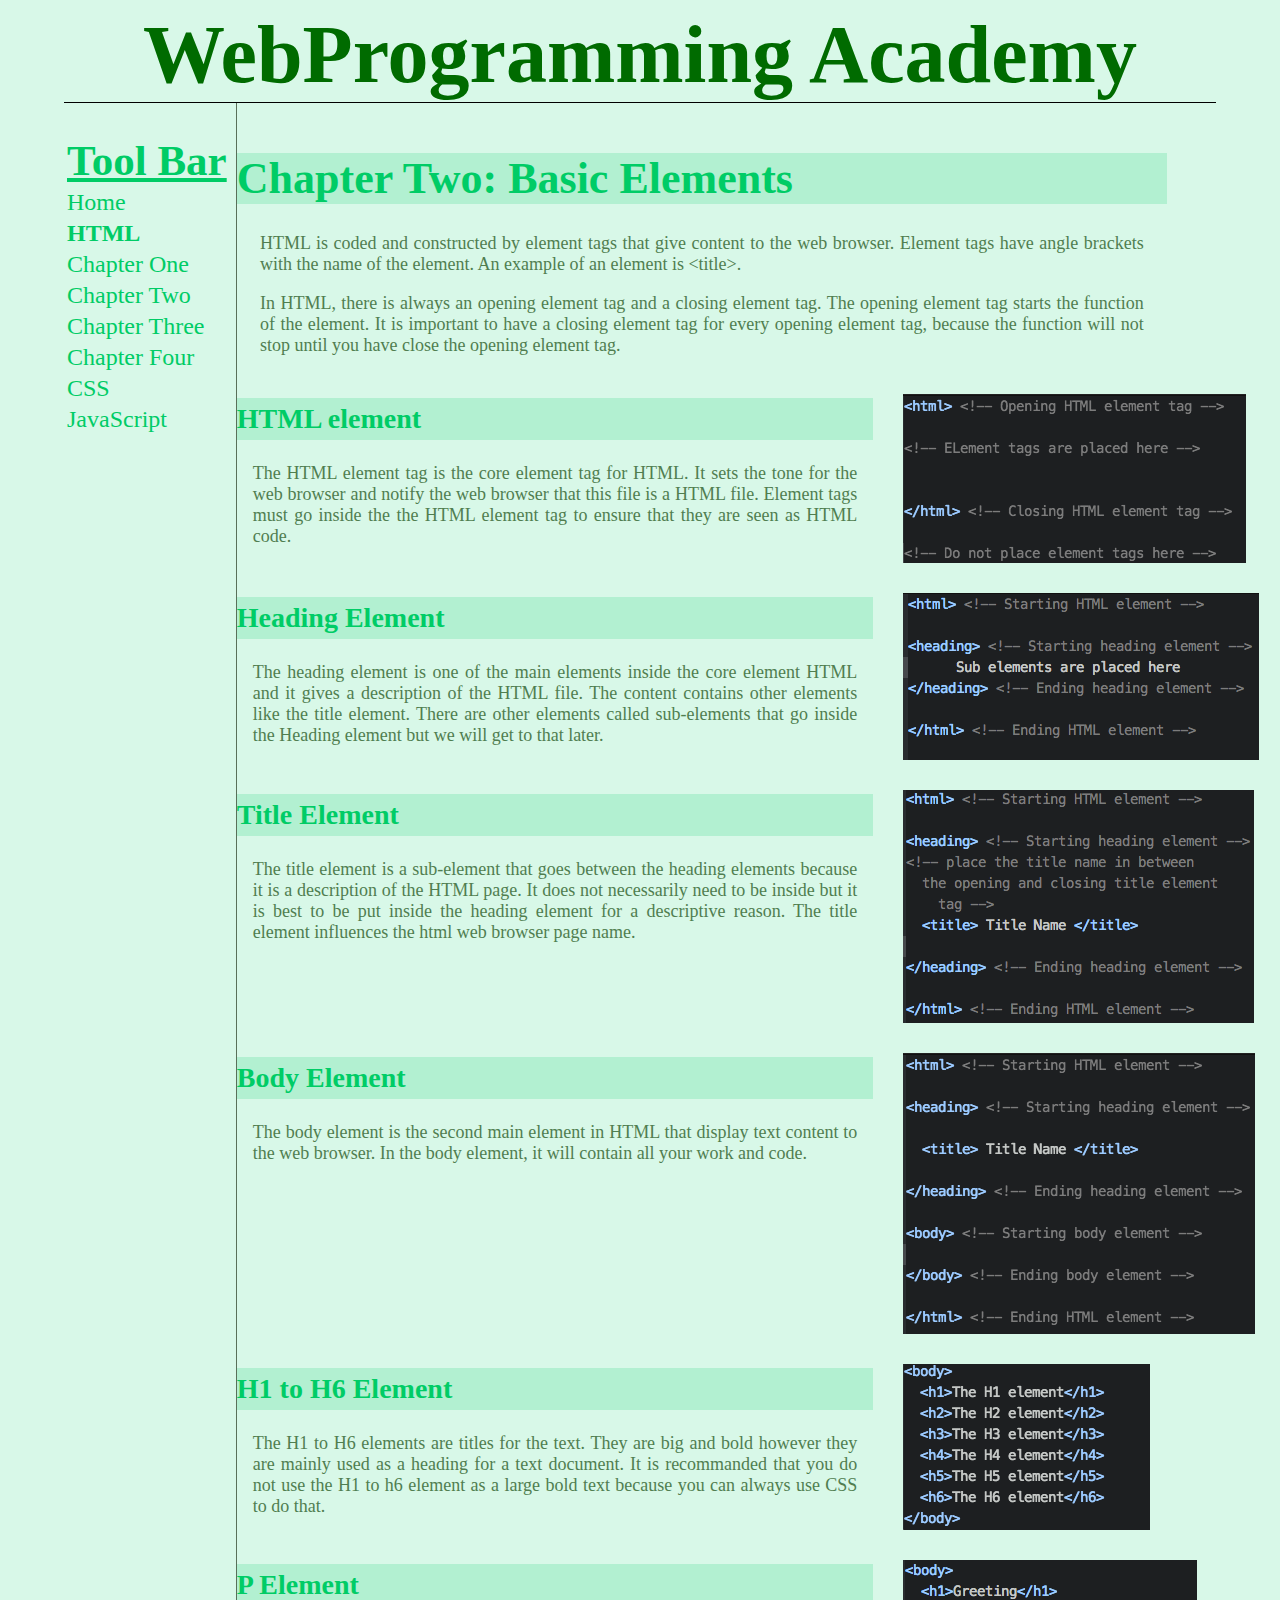
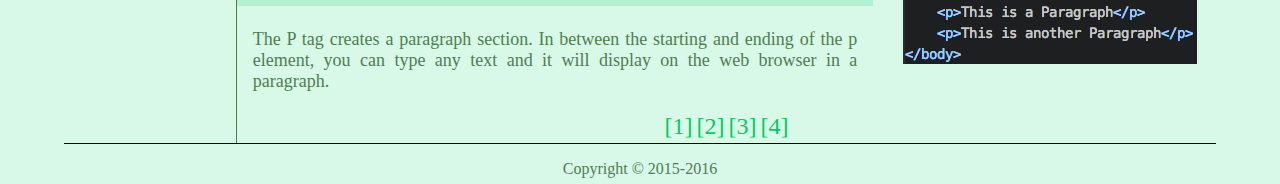
<file: html2.html>
<!doctype hmtl>
<html>

<head>
	<meta charset="utf-8">
	<meta name="description" content="This is a tutorial website for basic webprogramming">
	<meta name="keywords" content="C++, Java, HTML, CSS, Tutorial">
	<link rel="stylesheet" href="WPAcss.css" type="text/css">
	<title>WPA-HTML CH02</title>
</head>

<div class="title">
	<h1>WebProgramming Academy</h1>
</div>

<div class="bodywrapper">

<div class="bodycolor">

		<div class="toolbar"> <!-- toolbar navigation -->
			<table>
				<tr>
					<td>
					<p>Tool Bar</p>
					</td>
				</tr>
				<tr>
					<td>
						<a href="index.html" title="Home"><p>Home</p></a>
					</td>
				</tr>
				<tr>
					<td>
						HTML
					</td>
				</tr>
				<tr>
					<td>
						<a href="html1.html" title="Chapter One"><p>Chapter One</p></a>
					</td>
				</tr>
				<tr>
					<td>
						<a href="html2.html" title="Chapter Two"><p>Chapter Two</p></a>
					</td>
				</tr>
				<tr>
					<td>
						<a href="html3.html" title="Chapter Three"><p>Chapter Three</p></a>
					</td>
				</tr>
				<tr>
					<td>
						<a href="html4.html" title="Chapter Four"><p>Chapter Four</p></a>
					</td>
				</tr>
				<tr>
					<td>
						<a href="css1.html" title="Cascade Style Sheet"><p>CSS</p></a>
					</td>
				</tr>
				<tr>
					<td>
						<a href="js1.html" title="JavaScript"><p>JavaScript</p></a>
					</td>
				</tr>
			</table>
		</div>

		<!-- This Web page is going to be mostly on basic elements -->

		<div class="section">

			<div class="description"> <!-- basic description of the chapter -->
				<h1>Chapter Two: Basic Elements </h1>
					<p>
						HTML is coded and constructed by element tags that give content to the web browser. Element
						tags have angle brackets with the name of the element. An example of an element is &lt;title&gt;.
					</p>

					<p>
						In HTML, there is always an opening element tag and a closing element tag. The opening element tag
						starts the function of the element. It is important to have a closing element tag for every opening
						element tag, because the function will not stop until you have close the opening element tag.
					</p>
			</div>

			<div class="leftdescription"> <!-- HTML ELEMENT -->
				<h2>HTML element</h2>
					<p>
						The HTML element tag is the core element tag for HTML. It sets the tone for the web browser and notify the
						web browser that this file is a HTML file. Element tags must go inside the the HTML element tag to ensure
						that they are seen as HTML code.
					</p>
			</div>

			<div class="rightdescription">
				<img src="Assets/html2/HTMLelementPic.png">
			</div>

			<div class="leftdescription"> <!-- Heading ELEMENT -->
				<h2>Heading Element</h2>
					<p>
						The heading element is one of the main elements inside the core element HTML and it gives a description of
						the HTML file. The content contains other elements like the title element. There are other elements called
						sub-elements that go inside the Heading element but we will get to that later.
					</p>
			</div>

			<div class="rightdescription">
				<img src="Assets/html2/html2heading.png">
			</div>

			<div class="leftdescription"> <!-- Title Element -->
				<h2>Title Element</h2>
					<p>
						The title element is a sub-element that goes between the heading elements because it is a description of
						the HTML page. It does not necessarily need to be inside but it is best to be put inside the heading element
						for a descriptive reason. The title element influences the html web browser page name.
					</p>
			</div>

			<div class="rightdescription">
				<img src="Assets/html2/html2title.png">
			</div>

			<div class="leftdescription"> <!-- Body Element -->
				<h2>Body Element</h2>
					<p>
						The body element is the second main element in HTML that display text content to the web browser. In the body
						element, it will contain all your work and code.
					</p>
			</div>

			<div class="rightdescription">
				<img src="Assets/html2/html2body.png">
			</div>

			<div class="leftdescription"> <!-- H1 to H6 Elements -->
				<h2>H1 to H6 Element</h2>
					<p>
						The H1 to H6 elements are titles for the text. They are big and bold however they are mainly used as a heading
						for a text document. It is recommanded that you do not use the H1 to h6 element as a large bold text because
						you can always use CSS to do that.
					</p>
			</div>

			<div class="rightdescription">
				<img src="Assets/html2/html2H1toH6.png">
			</div>

			<div class="leftdescription"> <!-- P Element -->
				<h2>P Element</h2>
					<p>
						The P tag creates a paragraph section. In between the starting and ending of the p element, you can type any
						 text and it will display on the web browser in a paragraph.
				 	</p>
			</div>

			<div class="rightdescription">
				<img src="Assets/html2/html2Pelement.png">
			</div>

			<div class="chapternav">
				<table>
					<tr>
						<td>
							<a href="html1.html" title="Chapter One"><p>[1]</p></a>
						</td>
						<td>
							<a href="html2.html" title="Chapter Two"><p>[2]</p></a>
						</td>
						<td>
							<a href="html3.html" title="Chapter Three"><p>[3]</p></a>
						</td>
						<td>
							<a href="html4.html" title="Chapter Four"><p>[4]</p></a>
						</td>
					</tr>
				</table>
			</div>


    </div>

    <footer> <!-- copy right logo -->
      <div class="footer">
        <p>Copyright &copy; 2015-2016</p>
      </div>
    </footer>

</div> <!-- bodycolor -->

</div> <!-- bodywrapper -->

</body>

</html>
</file>
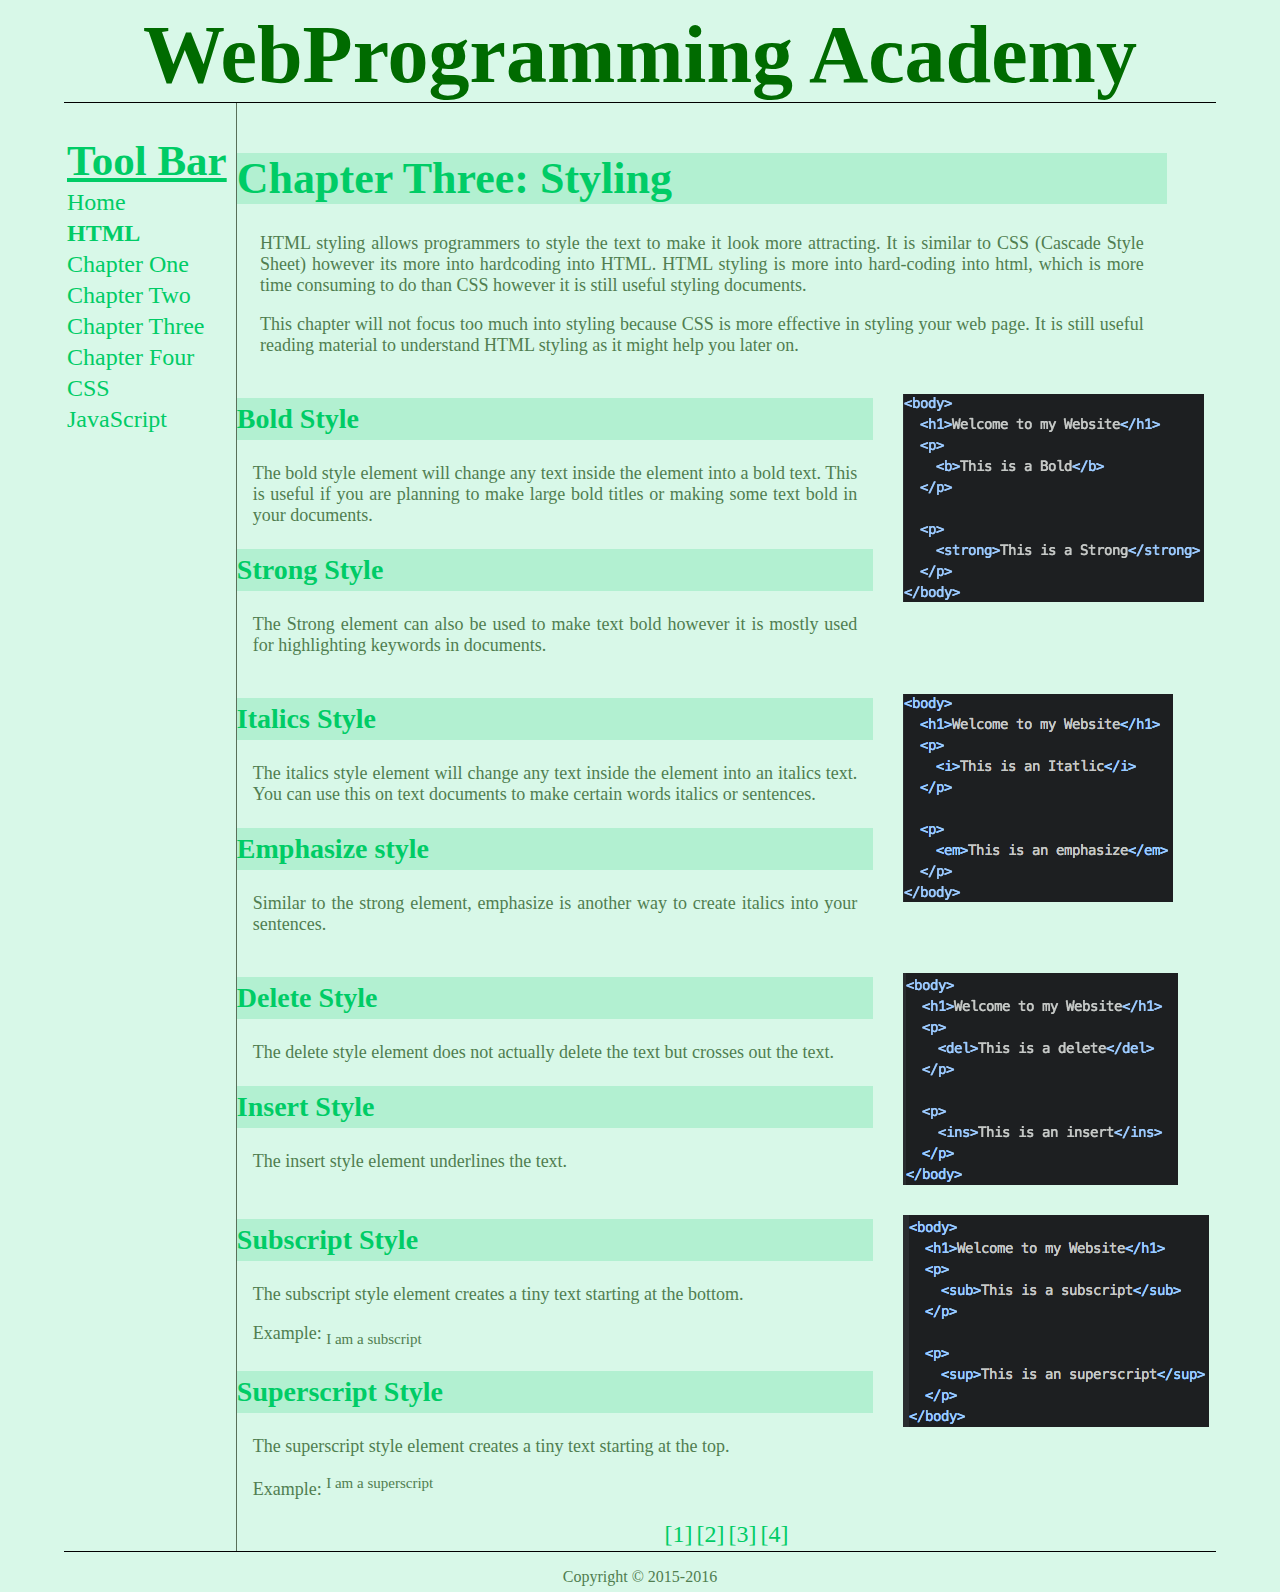
<file: html3.html>
<!doctype hmtl>
<html>

<head>
	<meta charset="utf-8">
	<meta name="description" content="This is a tutorial website for basic webprogramming">
	<meta name="keywords" content="C++, Java, HTML, CSS, Tutorial">
	<link rel="stylesheet" href="WPAcss.css" type="text/css">
	<title>WPA-HTML CH03</title>
</head>

<div class="title">
	<h1>WebProgramming Academy</h1>
</div>

<div class="bodywrapper">

<div class="bodycolor">

		<div class="toolbar"> <!-- toolbar navigation -->
			<table>
				<tr>
					<td>
					<p>Tool Bar</p>
					</td>
				</tr>
				<tr>
					<td>
						<a href="index.html" title="Home"><p>Home</p></a>
					</td>
				</tr>
				<tr>
					<td>
						HTML
					</td>
				</tr>
				<tr>
					<td>
						<a href="html1.html" title="Chapter One"><p>Chapter One</p></a>
					</td>
				</tr>
				<tr>
					<td>
						<a href="html2.html" title="Chapter Two"><p>Chapter Two</p></a>
					</td>
				</tr>
				<tr>
					<td>
						<a href="html3.html" title="Chapter Three"><p>Chapter Three</p></a>
					</td>
				</tr>
				<tr>
					<td>
						<a href="html4.html" title="Chapter Four"><p>Chapter Four</p></a>
					</td>
				</tr>
				<tr>
					<td>
						<a href="css1.html" title="Cascade Style Sheet"><p>CSS</p></a>
					</td>
				</tr>
				<tr>
					<td>
						<a href="js1.html" title="JavaScript"><p>JavaScript</p></a>
					</td>
				</tr>
			</table>
		</div>

		<!-- This Web page is going to be mostly on styling the web page using HTML styling -->

		<div class="section">

			<div class="description"> <!-- basic description of the chapter -->
				<h1>Chapter Three: Styling </h1>
					<p>
						HTML styling allows programmers to style the text to make it look more attracting. It is
						similar to CSS (Cascade Style Sheet) however its more into hardcoding into HTML. HTML styling
						is more into hard-coding into html, which is more time consuming to do than CSS however it is
						still useful styling documents.
					</p>

					<p>
						This chapter will not focus too much into styling because CSS is more effective in styling your
						web page. It is still useful reading material to understand HTML styling as it might help you
						later on.
					</p>
			</div>

			<div class="leftdescription"> <!-- bold + strong -->
				<h2>Bold Style</h2>
					<p>
						The bold style element will change any text inside the element into a bold text. This is useful
						if you are planning to make large bold titles or making some text bold in your documents.
					</p>
				<h2>Strong Style</h2>
					<p>
						The Strong element can also be used to make text bold however it is mostly used for highlighting
						keywords in documents.
					</p>
			</div>

			<div class="rightdescription">
				<img src="Assets/html3/html3BStrong.png">
			</div>

			<div class="leftdescription"> <!-- Italics + Emphasize -->
				<h2>Italics Style</h2>
					<p>
						The italics style element will change any text inside the element into an italics text. You can use this
						on text documents to make certain words italics or sentences.
					</p>
				<h2>Emphasize style</h2>
					<p>
						Similar to the strong element, emphasize is another way to create italics into your sentences.
					</p>
			</div>

			<div class="rightdescription">
				<img src="Assets/html3/html3Iemp.png">
			</div>

			<div class="leftdescription">
				<h2>Delete Style</h2>
					<p>
						The delete style element does not actually delete the text but crosses out the text.
					</p>
				<h2>Insert Style</h2>
					<p>
						The insert style element underlines the text.
					</p>
			</div>

			<div class="rightdescription">
				<img src="Assets/html3/html3delins.png">
			</div>

			<div class="leftdescription">
				<h2>Subscript Style</h2>
					<p>
						The subscript style element creates a tiny text starting at the bottom.
					</p>

					<p>
						Example: <sub>I am a subscript</sub>
					</p>
				<h2>Superscript Style</h2>
					<p>
						The superscript style element creates a tiny text starting at the top.
					</p>

					<p>
						Example: <sup>I am a superscript</sup>
					</p>
			</div>

			<div class="rightdescription">
				<img src="Assets/html3/html3subsup.png">
			</div>

			<div class="chapternav">
				<table>
					<tr>
						<td>
							<a href="html1.html" title="Chapter One"><p>[1]</p></a>
						</td>
						<td>
							<a href="html2.html" title="Chapter Two"><p>[2]</p></a>
						</td>
						<td>
							<a href="html3.html" title="Chapter Three"><p>[3]</p></a>
						</td>
						<td>
							<a href="html4.html" title="Chapter Four"><p>[4]</p></a>
						</td>
					</tr>
				</table>
			</div>


    </div>

    <footer> <!-- copy right logo -->
      <div class="footer">
        <p>Copyright &copy; 2015-2016</p>
      </div>
    </footer>

</div> <!-- bodycolor -->

</div> <!-- bodywrapper -->

</body>

</html>
</file>
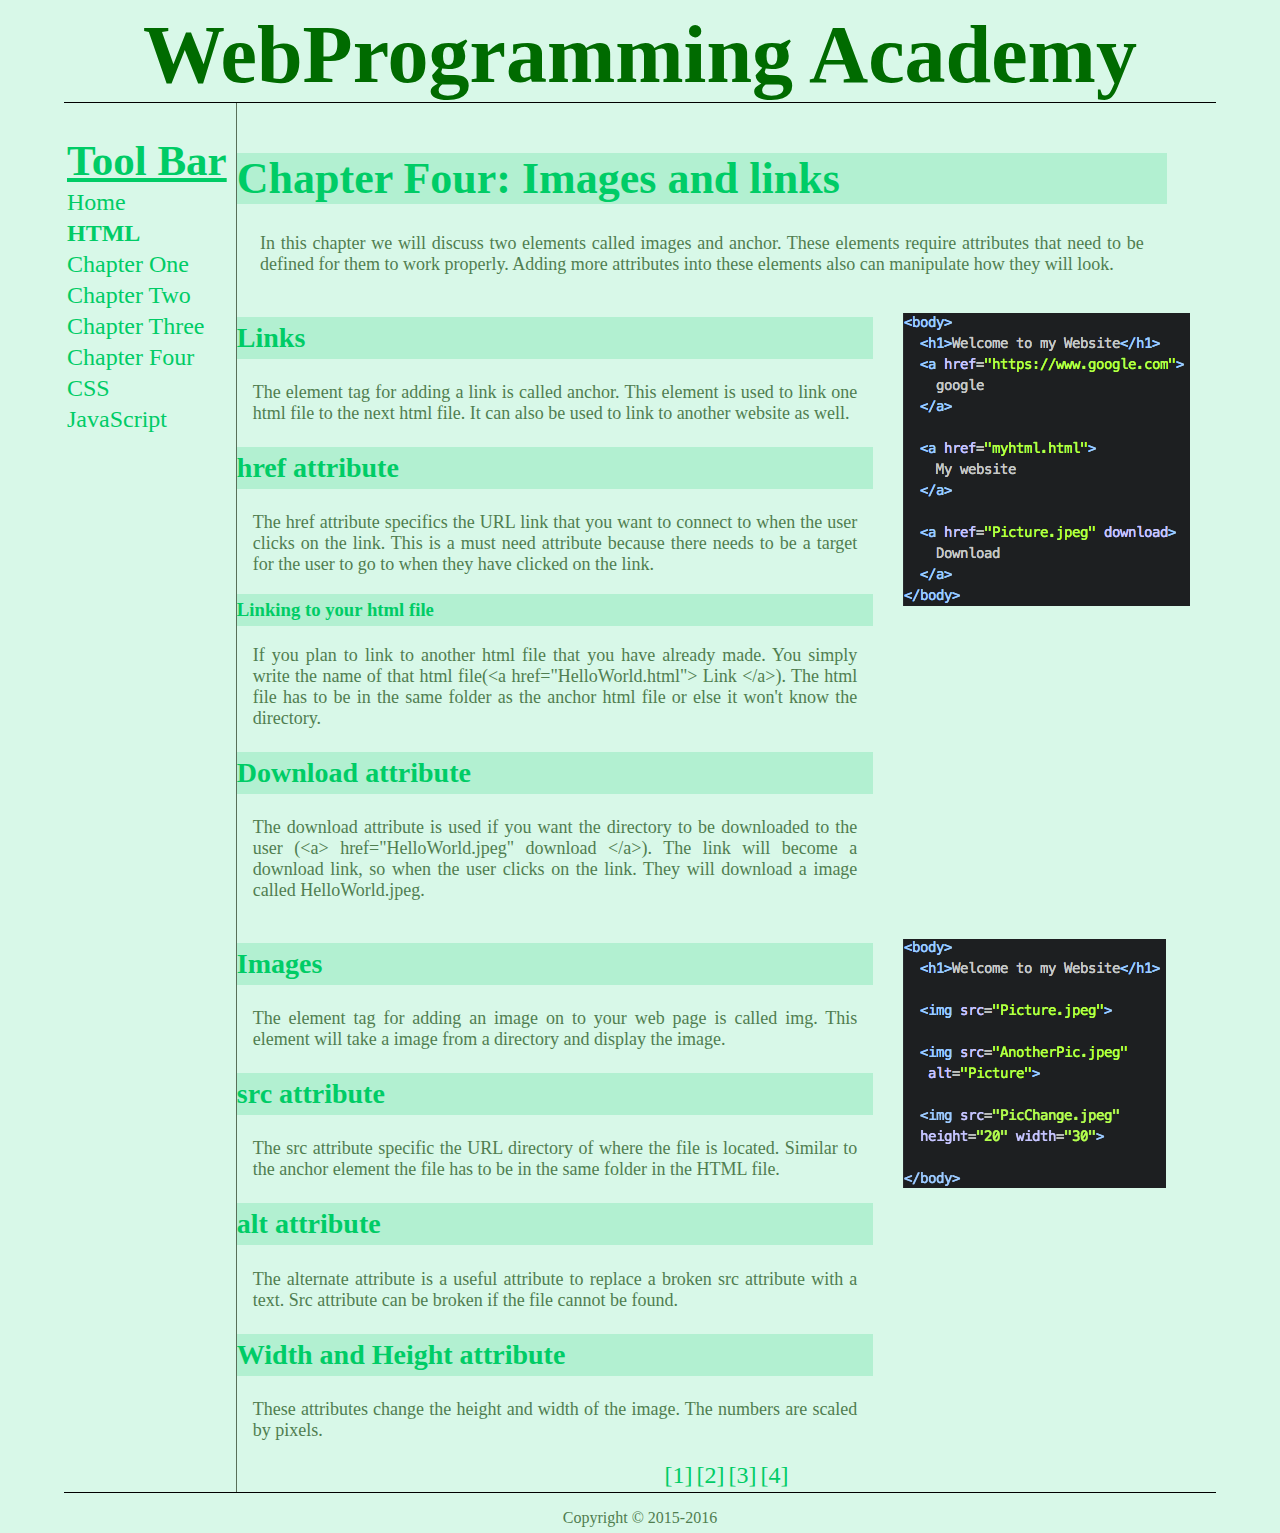
<file: html4.html>
<!doctype hmtl>
<html>

<head>
	<meta charset="utf-8">
	<meta name="description" content="This is a tutorial website for basic webprogramming">
	<meta name="keywords" content="C++, Java, HTML, CSS, Tutorial">
	<link rel="stylesheet" href="WPAcss.css" type="text/css">
	<title>WPA-HTML CH04</title>
</head>

<div class="title">
	<h1>WebProgramming Academy</h1>
</div>

<div class="bodywrapper">

<div class="bodycolor">

		<div class="toolbar"> <!-- toolbar navigation -->
			<table>
				<tr>
					<td>
					<p>Tool Bar</p>
					</td>
				</tr>
				<tr>
					<td>
						<a href="index.html" title="Home"><p>Home</p></a>
					</td>
				</tr>
				<tr>
					<td>
						HTML
					</td>
				</tr>
				<tr>
					<td>
						<a href="html1.html" title="Chapter One"><p>Chapter One</p></a>
					</td>
				</tr>
				<tr>
					<td>
						<a href="html2.html" title="Chapter Two"><p>Chapter Two</p></a>
					</td>
				</tr>
				<tr>
					<td>
						<a href="html3.html" title="Chapter Three"><p>Chapter Three</p></a>
					</td>
				</tr>
				<tr>
					<td>
						<a href="html4.html" title="Chapter Four"><p>Chapter Four</p></a>
					</td>
				</tr>
				<tr>
					<td>
						<a href="css1.html" title="Cascade Style Sheet"><p>CSS</p></a>
					</td>
				</tr>
				<tr>
					<td>
						<a href="js1.html" title="JavaScript"><p>JavaScript</p></a>
					</td>
				</tr>
			</table>
		</div>

		<!-- This Web page is going to be mostly on adding images and connecting links -->

		<div class="section">

			<div class="description"> <!-- basic description of the chapter -->
				<h1>Chapter Four: Images and links </h1>
					<p>
						In this chapter we will discuss two elements called images and anchor. These elements
						require attributes that need to be defined for them to work properly. Adding more attributes
						into these elements also can manipulate how they will look.
					</p>
			</div>

			<div class="leftdescription"> <!-- description of Links and its attributes -->
				<h2>Links</h2>
					<p>
						The element tag for adding a link is called anchor. This element is used to link one html file
						to the next html file. It can also be used to link to another website as well.
					</p>
				<h2>href attribute</h2>
					<p>
						The href attribute specifics the URL link that you want to connect to when the user clicks on the link.
						This is a must need attribute because there needs to be a target for the user to go to when they have
						clicked on the link.
					</p>
				<h3>Linking to your html file</h3>
					<p>
						If you plan to link to another html file that you have already made. You simply write the name of that
						html file(&lt;a href="HelloWorld.html"&gt; Link &lt;/a&gt;). The html file has to be in the same folder as the
						anchor html file or else it won't know the directory.
					</p>
				<h2>Download attribute</h2>
					<p>
						The download attribute is used if you want the directory to be downloaded to the user
						(&lt;a&gt; href="HelloWorld.jpeg" download &lt;/a&gt;). The link will become a download link, so when
						the user clicks on the link. They will download a image called HelloWorld.jpeg.
					</p>
			</div>

			<div class="rightdescription">
				<img src="Assets/html4/html4Links.png">
			</div>

			<div class="leftdescription"> <!-- description of images and its attributes -->
				<h2>Images</h2>
					<p>
						The element tag for adding an image on to your web page is called img. This element will take a image from
						a directory and display the image.
					</p>
				<h2>src attribute</h2>
					<p>
						The src attribute specific the URL directory of where the file is located. Similar to the anchor element the file has to be
						in the same folder in the HTML file.
					</p>
				<h2>alt attribute</h2>
					<p>
						The alternate attribute is a useful attribute to replace a broken src attribute with a text. Src attribute
						can be broken if the file cannot be found.
					</p>
				<h2>Width and Height attribute</h2>
					<p>
						These attributes change the height and width of the image. The numbers are scaled by pixels.
					</p>
			</div>

			<div class="rightdescription">
				<img src="Assets/html4/html4img.png">
			</div>

			<div class="chapternav">
				<table>
					<tr>
						<td>
							<a href="html1.html" title="Chapter One"><p>[1]</p></a>
						</td>
						<td>
							<a href="html2.html" title="Chapter Two"><p>[2]</p></a>
						</td>
						<td>
							<a href="html3.html" title="Chapter Three"><p>[3]</p></a>
						</td>
						<td>
							<a href="html4.html" title="Chapter Four"><p>[4]</p></a>
						</td>
					</tr>
				</table>
			</div>


		</div>

		<footer> <!-- copy right logo -->
			<div class="footer">
				<p>Copyright &copy; 2015-2016</p>
			</div>
		</footer>

</div> <!-- bodycolor -->

</div> <!-- bodywrapper -->

</body>

</html>
</file>
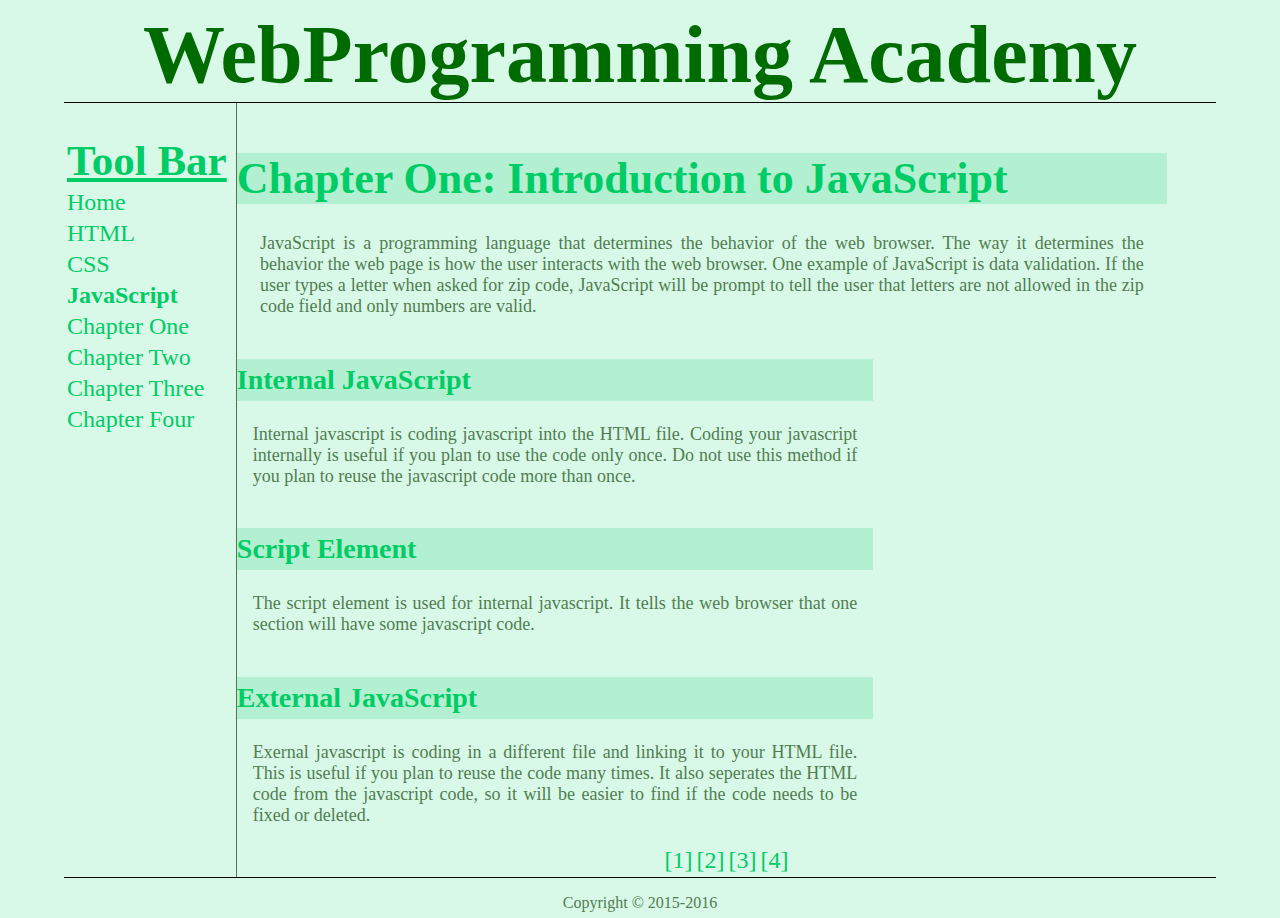
<file: js1.html>
<!doctype hmtl>
<html>

<head>
	<meta charset="utf-8">
	<meta name="description" content="This is a tutorial website for basic webprogramming">
	<meta name="keywords" content="C++, Java, HTML, CSS, Tutorial">
	<link rel="stylesheet" href="WPAcss.css" type="text/css">
	<title>WPA-JS CH01</title>
</head>

<div class="title">
	<h1>WebProgramming Academy</h1>
</div>

<div class="bodywrapper">

<div class="bodycolor">

		<div class="toolbar"> <!-- toolbar navigation -->
			<table>
				<tr>
					<td>
					<p>Tool Bar</p>
					</td>
				</tr>
				<tr>
					<td>
						<a href="index.html" title="Home"><p>Home</p></a>
					</td>
				</tr>
				<tr>
					<td>
						<a href="html1.html" title="Hyper Text Mark-up Language"><p>HTML</p></a>
					</td>
				</tr>
				<tr>
					<td>
						<a href="css1.html" title="Cascade Style Sheet"><p>CSS</p></a>
					</td>
				</tr>
				<tr>
					<td>
						JavaScript
					</td>
				</tr>
				<tr>
					<td>
						<a href="js1.html" title="Chapter One"><p>Chapter One</p></a>
					</td>
				</tr>
				<tr>
					<td>
						<a href="js2.html" title="Chapter Two"><p>Chapter Two</p></a>
					</td>
				</tr>
				<tr>
					<td>
						<a href="js3.html" title="Chapter Three"><p>Chapter Three</p></a>
					</td>
				</tr>
				<tr>
					<td>
						<a href="js4.html" title="Chapter Four"><p>Chapter Four</p></a>
					</td>
				</tr>
			</table>
		</div>

		<!-- This Web page is going to be mostly Javascript introduction -->

		<div class="section">

			<div class="description"> <!-- basic description of the chapter -->
				<h1>Chapter One: Introduction to JavaScript</h1>
					<p>
						JavaScript is a programming language that determines the behavior of the web browser. The
			      way it determines the behavior the web page is how the user interacts with the web browser.
			      One example of JavaScript is data validation. If the user types a letter when asked for zip
			      code, JavaScript will be prompt to tell the user that letters are not allowed in the zip code
			      field and only numbers are valid.
					</p>
			</div>

			<div class="leftdescription">
				<h2>Internal JavaScript</h2>
					<p>
						Internal javascript is coding javascript into the HTML file. Coding your javascript internally
						is useful if you plan to use the code only once. Do not use this method if you plan to reuse the
						javascript code more than once.
					</p>
			</div>

			<div class="leftdescription">
				<h2>Script Element</h2>
					<p>
						The script element is used for internal javascript. It tells the web browser that one section will have
						some javascript code.
					</p>
			</div>

			<div class="leftdescription">
				<h2>External JavaScript</h2>
					<p>
						Exernal javascript is coding in a different file and linking it to your HTML file. This is useful
						if you plan to reuse the code many times. It also seperates the HTML code from the javascript code,
						so it will be easier to find if the code needs to be fixed or deleted.
					</p>
			</div>

			<div class="chapternav">
				<table>
					<tr>
						<td>
							<a href="js1.html" title="Chapter One"><p>[1]</p></a>
						</td>
						<td>
							<a href="js2.html" title="Chapter Two"><p>[2]</p></a>
						</td>
						<td>
							<a href="js3.html" title="Chapter Three"><p>[3]</p></a>
						</td>
						<td>
							<a href="js4.html" title="Chapter Four"><p>[4]</p></a>
						</td>
					</tr>
				</table>
			</div>

		</div>

		<footer> <!-- copy right logo -->
			<div class="footer">
				<p>Copyright &copy; 2015-2016</p>
			</div>
		</footer>

</div> <!-- bodycolor -->

</div> <!-- bodywrapper -->

</body>

</html>
</file>
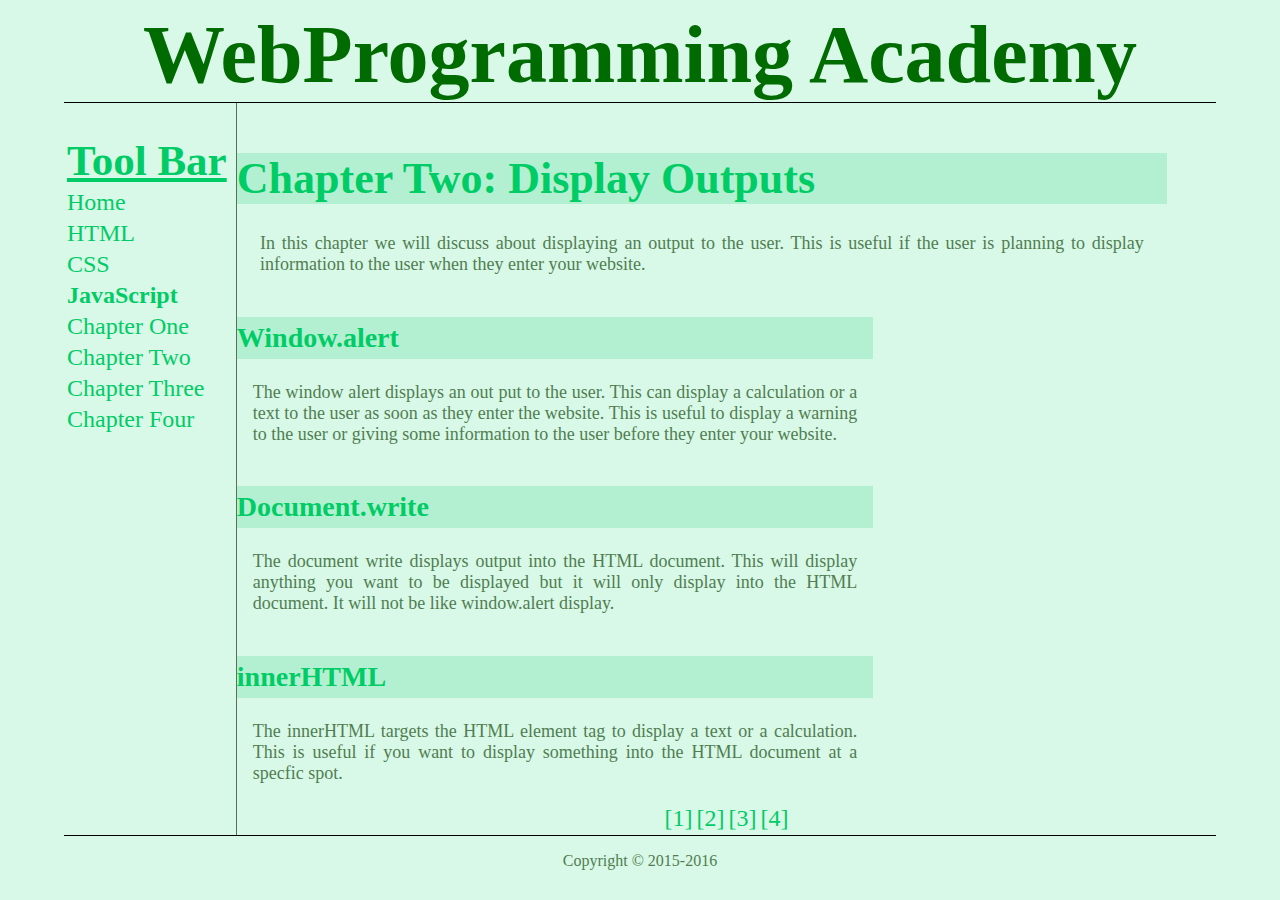
<file: js2.html>
<!doctype hmtl>
<html>

<head>
	<meta charset="utf-8">
	<meta name="description" content="This is a tutorial website for basic webprogramming">
	<meta name="keywords" content="C++, Java, HTML, CSS, Tutorial">
	<link rel="stylesheet" href="WPAcss.css" type="text/css">
	<title>WPA-JS CH02</title>
</head>

<div class="title">
	<h1>WebProgramming Academy</h1>
</div>

<div class="bodywrapper">

<div class="bodycolor">

		<div class="toolbar"> <!-- toolbar navigation -->
			<table>
				<tr>
					<td>
					<p>Tool Bar</p>
					</td>
				</tr>
				<tr>
					<td>
						<a href="index.html" title="Home"><p>Home</p></a>
					</td>
				</tr>
				<tr>
					<td>
						<a href="html1.html" title="Hyper Text Mark-up Language"><p>HTML</p></a>
					</td>
				</tr>
				<tr>
					<td>
						<a href="css1.html" title="Cascade Style Sheet"><p>CSS</p></a>
					</td>
				</tr>
				<tr>
					<td>
						JavaScript
					</td>
				</tr>
				<tr>
					<td>
						<a href="js1.html" title="Chapter One"><p>Chapter One</p></a>
					</td>
				</tr>
				<tr>
					<td>
						<a href="js2.html" title="Chapter Two"><p>Chapter Two</p></a>
					</td>
				</tr>
				<tr>
					<td>
						<a href="js3.html" title="Chapter Three"><p>Chapter Three</p></a>
					</td>
				</tr>
				<tr>
					<td>
						<a href="js4.html" title="Chapter Four"><p>Chapter Four</p></a>
					</td>
				</tr>
			</table>
		</div>

		<!-- This Web page is going to be mostly Javascript display output -->

		<div class="section">

			<div class="description"> <!-- basic description of the chapter -->
				<h1>Chapter Two: Display Outputs</h1>
					<p>
						In this chapter we will discuss about displaying an output to the user. This is useful if
						the user is planning to display information to the user when they enter your website.
					</p>
			</div>

			<div class="leftdescription">
				<h2>Window.alert</h2>
					<p>
						The window alert displays an out put to the user. This can display a calculation or a text to the user
						as soon as they enter the website. This is useful to display a warning to the user or giving some
						information to the user before they enter your website.
					</p>
			</div>

			<div class="leftdescription">
				<h2>Document.write</h2>
					<p>
						The document write displays output into the HTML document. This will display anything you want
						to be displayed but it will only display into the HTML document. It will not be like window.alert
						display.
					</p>
			</div>

			<div class="leftdescription">
				<h2>innerHTML</h2>
					<p>
						The innerHTML targets the HTML element tag to display a text or a calculation. This is useful if you want
						to display something into the HTML document at a specfic spot.
					</p>
			</div>

			<div class="chapternav">
				<table>
					<tr>
						<td>
							<a href="js1.html" title="Chapter One"><p>[1]</p></a>
						</td>
						<td>
							<a href="js2.html" title="Chapter Two"><p>[2]</p></a>
						</td>
						<td>
							<a href="js3.html" title="Chapter Three"><p>[3]</p></a>
						</td>
						<td>
							<a href="js4.html" title="Chapter Four"><p>[4]</p></a>
						</td>
					</tr>
				</table>
			</div>

		</div>

		<footer> <!-- copy right logo -->
			<div class="footer">
				<p>Copyright &copy; 2015-2016</p>
			</div>
		</footer>

</div> <!-- bodycolor -->

</div> <!-- bodywrapper -->

</body>

</html>
</file>
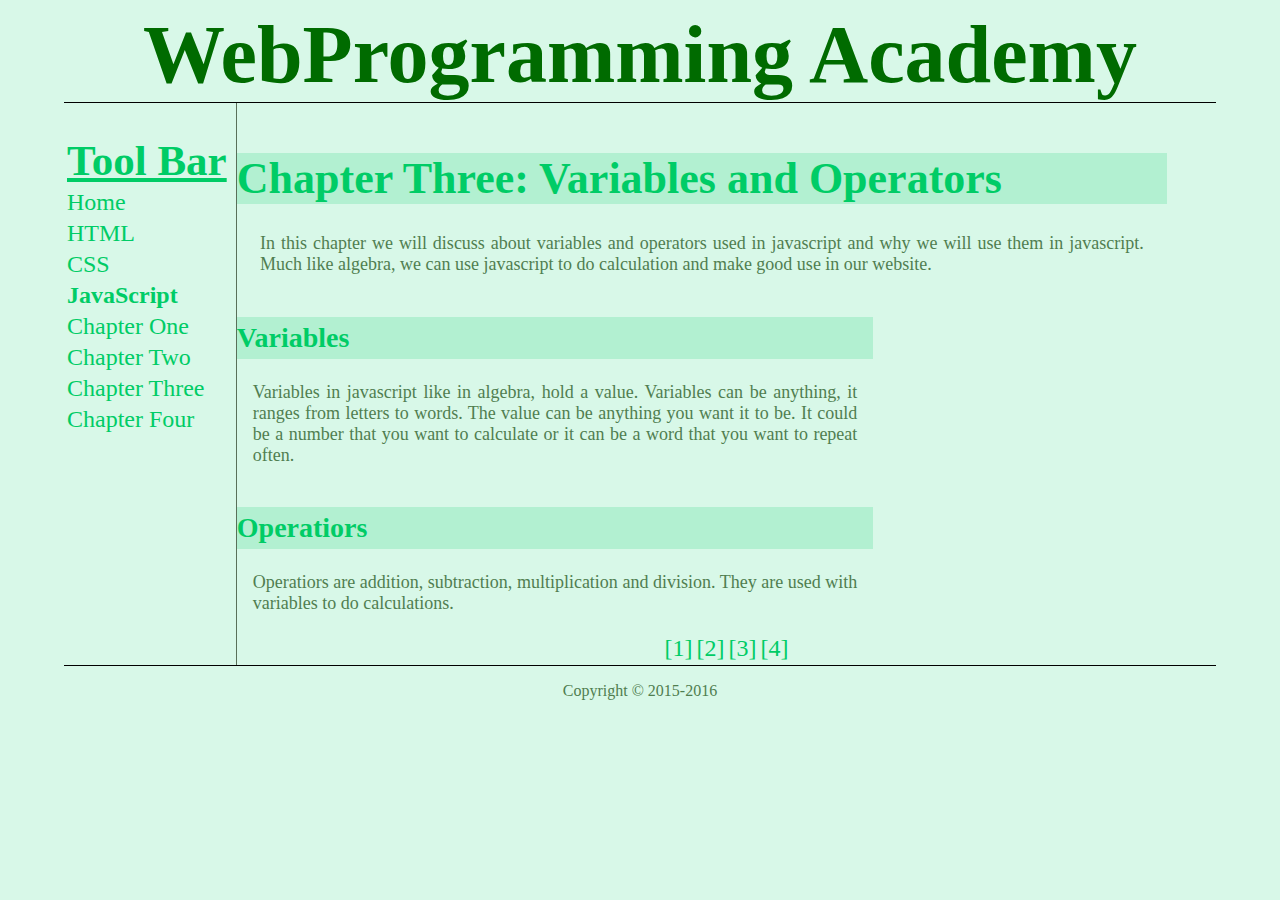
<file: js3.html>
<!doctype hmtl>
<html>

<head>
	<meta charset="utf-8">
	<meta name="description" content="This is a tutorial website for basic webprogramming">
	<meta name="keywords" content="C++, Java, HTML, CSS, Tutorial">
	<link rel="stylesheet" href="WPAcss.css" type="text/css">
	<title>WPA-JS CH03</title>
</head>

<div class="title">
	<h1>WebProgramming Academy</h1>
</div>

<div class="bodywrapper">

<div class="bodycolor">

		<div class="toolbar"> <!-- toolbar navigation -->
			<table>
				<tr>
					<td>
					<p>Tool Bar</p>
					</td>
				</tr>
				<tr>
					<td>
						<a href="index.html" title="Home"><p>Home</p></a>
					</td>
				</tr>
				<tr>
					<td>
						<a href="html1.html" title="Hyper Text Mark-up Language"><p>HTML</p></a>
					</td>
				</tr>
				<tr>
					<td>
						<a href="css1.html" title="Cascade Style Sheet"><p>CSS</p></a>
					</td>
				</tr>
				<tr>
					<td>
						JavaScript
					</td>
				</tr>
				<tr>
					<td>
						<a href="js1.html" title="Chapter One"><p>Chapter One</p></a>
					</td>
				</tr>
				<tr>
					<td>
						<a href="js2.html" title="Chapter Two"><p>Chapter Two</p></a>
					</td>
				</tr>
        <tr>
					<td>
						<a href="js3.html" title="Chapter Three"><p>Chapter Three</p></a>
					</td>
				</tr>
				<tr>
					<td>
						<a href="js4.html" title="Chapter Four"><p>Chapter Four</p></a>
					</td>
				</tr>
			</table>
		</div>

		<!-- This Web page is going to be mostly Javascript display output -->

		<div class="section">

			<div class="description"> <!-- basic description of the chapter -->
				<h1>Chapter Three: Variables and Operators</h1>
					<p>
						In this chapter we will discuss about variables and operators used in javascript and why we will
            use them in javascript. Much like algebra, we can use javascript to do calculation and make good
            use in our website.
					</p>
			</div>

			<div class="leftdescription">
				<h2>Variables</h2>
				 <p>
					 Variables in javascript like in algebra, hold a value. Variables can be anything, it ranges from letters
					 to words. The value can be anything you want it to be. It could be a number that you want to calculate or
					 it can be a word that you want to repeat often.
				 </p>
			</div>

			<div class="leftdescription">
				<h2>Operatiors</h2>
					<p>
						Operatiors are addition, subtraction, multiplication and division. They are used with variables to do
						calculations.
					</p>
			</div>

			<div class="chapternav">
				<table>
					<tr>
						<td>
							<a href="js1.html" title="Chapter One"><p>[1]</p></a>
						</td>
						<td>
							<a href="js2.html" title="Chapter Two"><p>[2]</p></a>
						</td>
						<td>
							<a href="js3.html" title="Chapter Three"><p>[3]</p></a>
						</td>
						<td>
							<a href="js4.html" title="Chapter Four"><p>[4]</p></a>
						</td>
					</tr>
				</table>
			</div>

		</div>

		<footer> <!-- copy right logo -->
			<div class="footer">
				<p>Copyright &copy; 2015-2016</p>
			</div>
		</footer>

</div> <!-- bodycolor -->

</div> <!-- bodywrapper -->

</body>

</html>
</file>
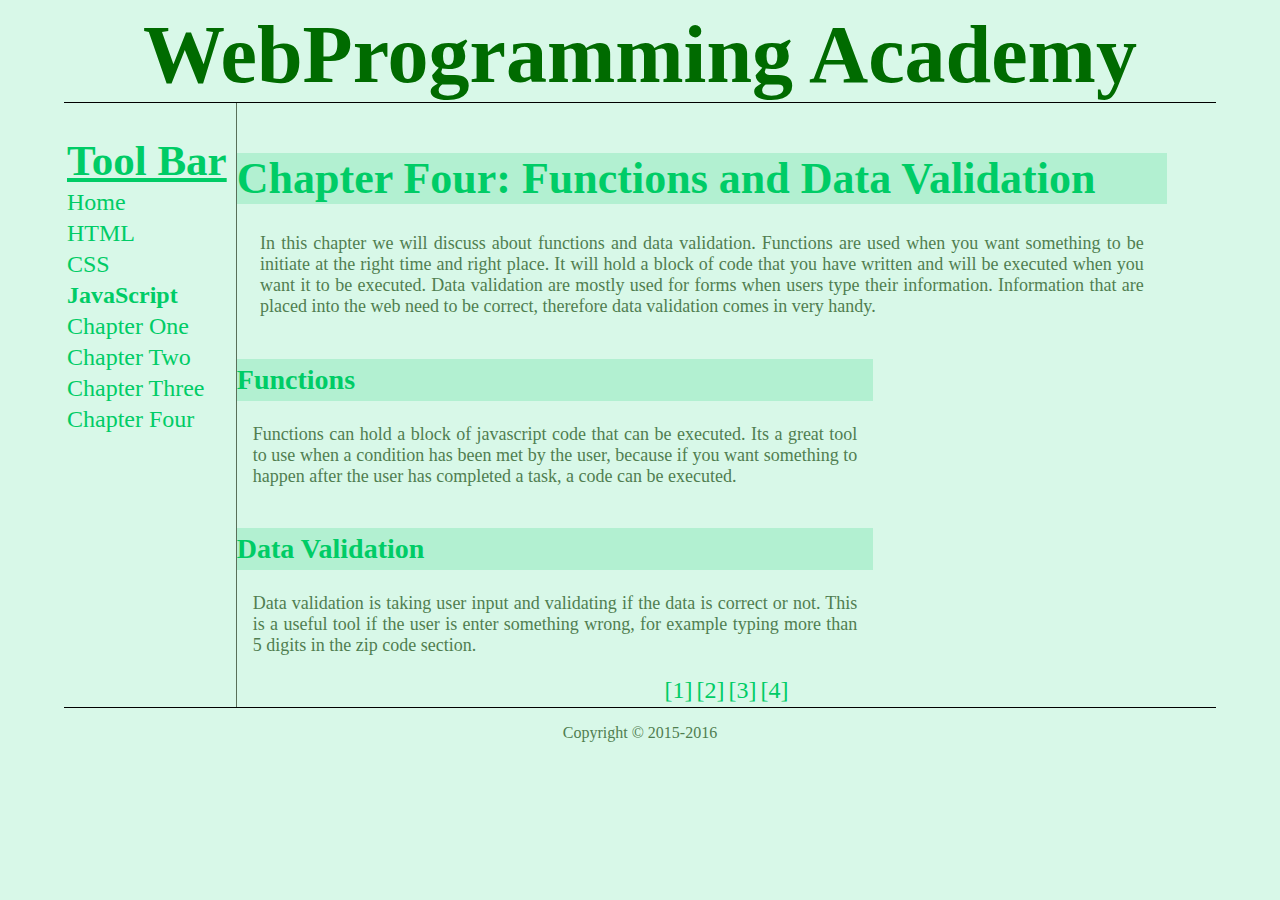
<file: js4.html>
<!doctype hmtl>
<html>

<head>
	<meta charset="utf-8">
	<meta name="description" content="This is a tutorial website for basic webprogramming">
	<meta name="keywords" content="C++, Java, HTML, CSS, Tutorial">
	<link rel="stylesheet" href="WPAcss.css" type="text/css">
	<title>WPA-JS CH03</title>
</head>

<div class="title">
	<h1>WebProgramming Academy</h1>
</div>

<div class="bodywrapper">

<div class="bodycolor">

		<div class="toolbar"> <!-- toolbar navigation -->
			<table>
				<tr>
					<td>
					<p>Tool Bar</p>
					</td>
				</tr>
				<tr>
					<td>
						<a href="index.html" title="Home"><p>Home</p></a>
					</td>
				</tr>
				<tr>
					<td>
						<a href="html1.html" title="Hyper Text Mark-up Language"><p>HTML</p></a>
					</td>
				</tr>
				<tr>
					<td>
						<a href="css1.html" title="Cascade Style Sheet"><p>CSS</p></a>
					</td>
				</tr>
				<tr>
					<td>
						JavaScript
					</td>
				</tr>
				<tr>
					<td>
						<a href="js1.html" title="Chapter One"><p>Chapter One</p></a>
					</td>
				</tr>
				<tr>
					<td>
						<a href="js2.html" title="Chapter Two"><p>Chapter Two</p></a>
					</td>
				</tr>
        <tr>
					<td>
						<a href="js3.html" title="Chapter Three"><p>Chapter Three</p></a>
					</td>
				</tr>
				<tr>
					<td>
						<a href="js4.html" title="Chapter Four"><p>Chapter Four</p></a>
					</td>
				</tr>
			</table>
		</div>

		<!-- This Web page is going to be mostly Javascript functions and data validation -->

		<div class="section">

			<div class="description"> <!-- basic description of the chapter -->
				<h1>Chapter Four: Functions and Data Validation</h1>
					<p>
						In this chapter we will discuss about functions and data validation. Functions are used when
						you want something to be initiate at the right time and right place. It will hold a block of code
						that you have written and will be executed when you want it to be executed. Data validation are
						mostly used for forms when users type their information. Information that are placed into the web
						need to be correct, therefore data validation comes in very handy.
					</p>
			</div>

			<div class="leftdescription">
				<h2>Functions</h2>
					<p>
						Functions can hold a block of javascript code that can be executed. Its a great tool to use when
						a condition has been met by the user, because if you want something to happen after the user has
						completed a task, a code can be executed.
					</p>
			</div>

			<div class="leftdescription">
				<h2>Data Validation</h2>
					<p>
						Data validation is taking user input and validating if the data is correct or not. This is a useful
						tool if the user is enter something wrong, for example typing more than 5 digits in the zip code
						section.
					</p>
			</div>

			<div class="chapternav">
				<table>
					<tr>
						<td>
							<a href="js1.html" title="Chapter One"><p>[1]</p></a>
						</td>
						<td>
							<a href="js2.html" title="Chapter Two"><p>[2]</p></a>
						</td>
						<td>
							<a href="js3.html" title="Chapter Three"><p>[3]</p></a>
						</td>
						<td>
							<a href="js4.html" title="Chapter Four"><p>[4]</p></a>
						</td>
					</tr>
				</table>
			</div>

		</div>

		<footer> <!-- copy right logo -->
			<div class="footer">
				<p>Copyright &copy; 2015-2016</p>
			</div>
		</footer>

</div> <!-- bodycolor -->

</div> <!-- bodywrapper -->

</body>

</html>
</file>
<file: WPAcss.css>
body{
  width:1280px;
  background-color:#D8F8E8;
  margin-left:auto;
  margin-right:auto;
}
.bodywrapper{
  width:90%;
  margin-left: auto;
  margin-right: auto;
}
.bodycolor{
  float:left;
  background-color:#D8F8E8;
}
.title{
  width:90%;
  margin-left:auto;
  margin-right:auto;
}
.title h1{
  text-align: center;
  font-size:82px;
  color:#006B00;
  background-color:#D8F8E8;
  margin-bottom:0px;
  border-bottom:1px solid black;
}
/* toolbar css start */
.toolbar{
  float:left;
  width:14.9%;
  margin-top: 30px;
}
.toolbar table tr td{
  font-size:24px;
  color:#00CC66;
  font-weight:bold;
}
.toolbar table tr td p{
  color:#00CC66;
  font-size:43px;
  font-weight: bold;
  text-decoration: underline;
}
.toolbar table tr td a{
  text-decoration:none;
}
.toolbar table tr td a p{
  color:#00CC66;
  font-size:24px;
  font-weight: normal;
  text-decoration: none;
  margin:0%;
}
.toolbar table tr td a p:hover{
  color:white;
  background-color:#B2F0D1;
}
/* toolbar css end */
.section{
  float:right;
  width:85%;
  border-left:1px solid #597059;
}
.description{
  width:95%;
  margin-top: 50px;
}
.description h1{
  background-color:#B2F0D1;
  color:#00CC66;
  font-size:44px;
}
.description h2{
  background-color:#B2F0D1;
  color:#00CC66;
  padding-top:5px;
  padding-bottom:5px;
  font-size:28px;
}
.description p{
  color:#507E50;
  font-size:18px;
  text-align:justify;
  margin-left:auto;
  margin-right:auto;
  width:95%;
}
.leftdescription{
  float:left;
  width:65%;
}
.leftdescription h2{
  background-color:#B2F0D1;
  color:#00CC66;
  padding-top:5px;
  padding-bottom:5px;
  font-size:28px;
}
.leftdescription h3{
  background-color:#B2F0D1;
  color:#00CC66;
  padding-top:5px;
  padding-bottom:5px;
}
.leftdescription p{
  width:95%;
  margin-left: auto;
  margin-right: auto;
  color:#507E50;
  text-align: justify;
  font-size:18px;
}
.leftdescription ul{
  margin:0%;
  float:left;
  list-style: none;
  font-size:18px;
  color:#507E50;
}
.rightdescription{
  float:left;
  width:30%;
}
.rightdescription h3{
  background-color:#B2F0D1;
  color:#00CC66;
  text-align: center;
  margin-left: 30px;
}
.rightdescription img{
  position: relative;
  left:30px;
  top:20px;
  margin-bottom: 30px;
}
.chapternav{
  width:100%;
  float:left;
}
.chapternav table{
  margin:auto;
}
.chapternav table tr td a{
  text-decoration: none;
  font-size: 24px;
  color:#00CC66;
}
.chapternav table tr td a p:hover{
  color:white;
  background-color:#B2F0D1;
}
.footer{
  float:left;
  width:100%;
  height:40px;
  border-top:1px solid black;
  background-color:#D8F8E8;
}
.footer p{
  text-align:center;
  font-size:16px;
  color:#507E50;
}
</file>
